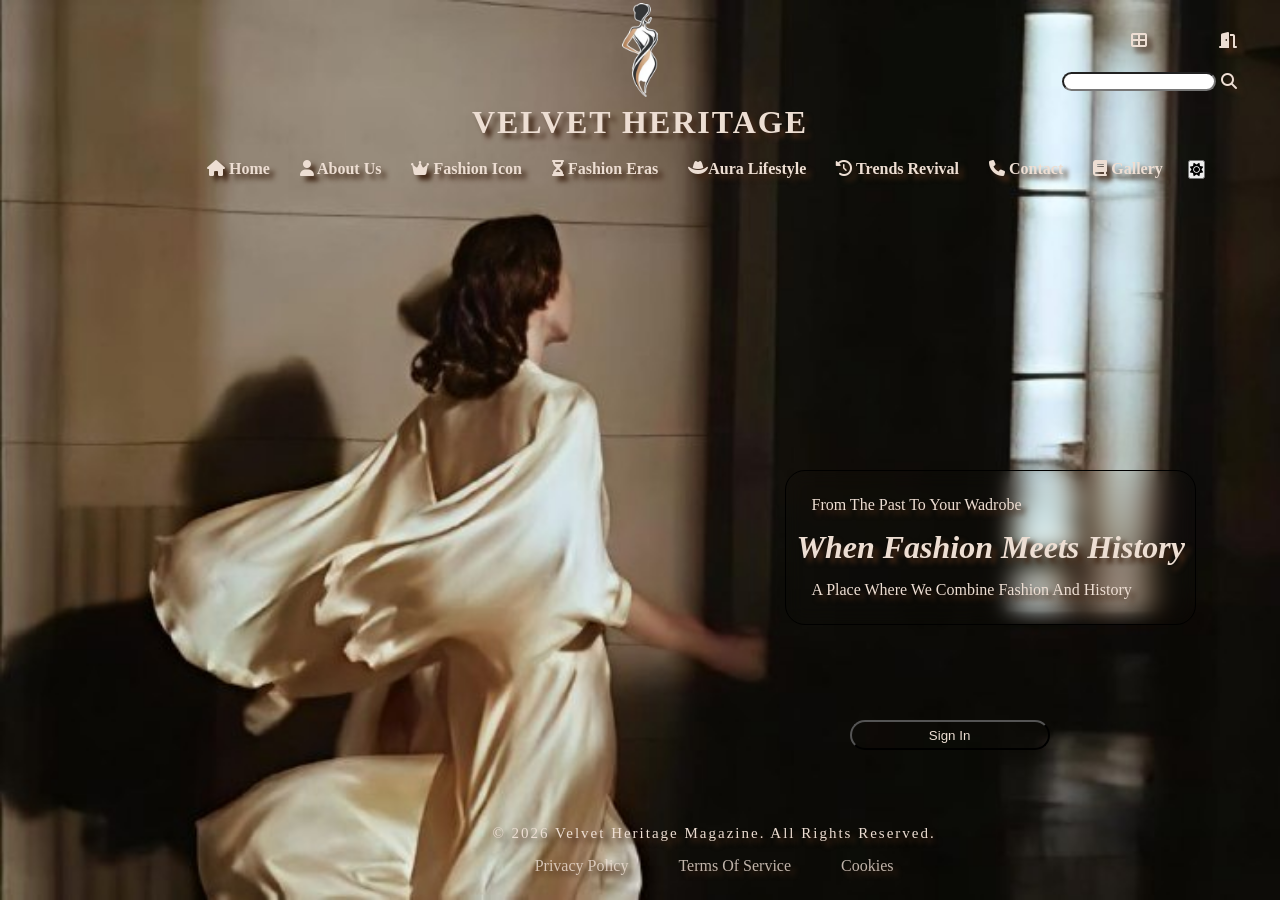
<file: index.html>
<!DOCTYPE html>
<html lang="en">

<head>
    <meta charset="UTF-8">
    <meta name="viewport" content="width=device-width, initial-scale=1.0">
    <title>VELVET HERITAGE</title>
    <link rel="stylesheet" href="index.css">
    <link rel="preconnect" href="https://fonts.googleapis.com">
    <link rel="preconnect" href="https://fonts.googleapis.com">
    <link rel="preconnect" href="https://fonts.gstatic.com" crossorigin>
    <link href="https://fonts.googleapis.com/css2?family=Playfair+Display:ital,wght@1,400..900&display=swap"
        rel="stylesheet">
    <link rel="stylesheet" href="https://cdnjs.cloudflare.com/ajax/libs/font-awesome/6.5.0/css/all.min.css">
</head>

<body class="dark">
    <header><img src="fashs1.09 AM.괕翼" width="100px" >
        <h1>VELVET HERITAGE</h1>
    </header>
        <nav >
            <ul class="ul" id="ul">
                <li><a href="index.html"><i class="fa-solid fa-house"></i> home</a></li>
                <li><a href="about-us.html"><i class="fa-solid fa-user"></i> about us</a></li>
                <li><a href="fashion-icon.html"><i class="fa-solid fa-crown"></i> fashion icon</a></li>
                <li><a href="fashoin-era.html"><i class="fa-solid fa-hourglass-half"></i> fashion eras</a></li>
                <li><a href="auralifestyle.html"><i class="fa-solid fa-hat-cowboy"></i>Aura Lifestyle</a></li>
                <li><a href="trend-revival.html"><i class="fa-solid fa-clock-rotate-left"></i> trends revival</a></li>
                <li><a href="contact-us.html"><i class="fa-solid fa-phone"></i> contact</a></li>
                <li><a href="magazines.html"><i class="fa-solid fa-book"></i> gallery</a></li>
                <li> <button id="theme-switch" ><i class="fa-solid fa-sun"></i></button></li>
            </ul>
        </nav>


        <div onclick="layout()" id="layout"><i class="fa-solid fa-table-cells-large"></i></div>
        <div onclick="layout1()" id="layout1" class="mod"><i class="fa-solid fa-table-cells-large"></i></div>
   

    <div class="logout" onclick="logout()" title="log out">
        <a href="#"><i class="fa-solid fa-door-open"></i></a>
    </div>
    <div id="mess" class="hidden">you are now logged out </div>
     <div id="s"><i class="fa-solid fa-search" id="icon"></i></div>
     <div id="sr"><input type="text" class="in" id="searchInput"></div>
     <div id="bigr"><div id="results"></div></div>

    <main>
        <p>from the past to your wadrobe</p>
        <h1 id="h1">when fashion meets history</h1>
        <p>a place where we combine fashion and history</p>
    </main>
    <button type="submit" id="bt"><a href="sign-in.html">sign in</a></button>
    <footer>
    <div class="cpy">
       <p>&copy;  2026 Velvet Heritage Magazine. All Rights Reserved.</p> 
    </div>
    <div class="cookies">
        <ul class="foot">
            <li><a href="#"> Privacy Policy</a></li>
            <li><a href="#">Terms of Service</a></li>
            <li><a href="#">Cookies</a></li>
        </ul>
    </div>
</footer>
            <script src="home.js"></script> 
     <script src="theme.js"></script>
    
</body>
</html>
</file>
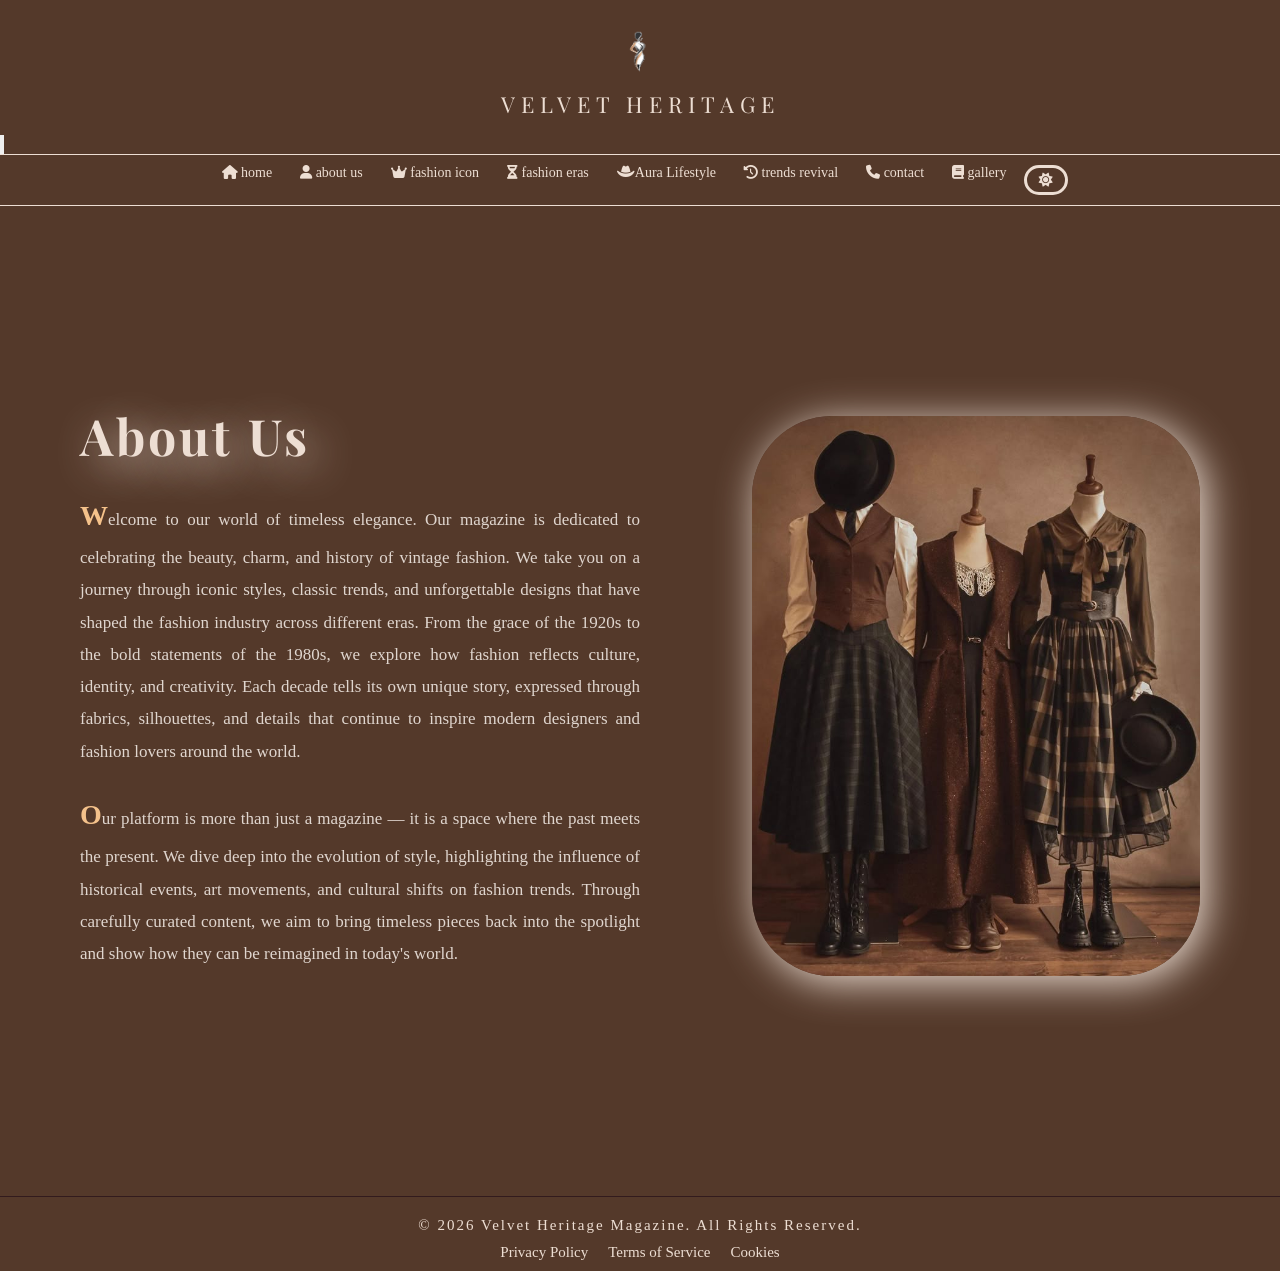
<file: about us.html>
<!DOCTYPE html>
<html lang="en">
<head>
  <meta charset="UTF-8">
  <meta name="viewport" content="width=device-width, initial-scale=1.0">
  <title>About Us | Velvet Heritage</title>

  <link rel="preconnect" href="https://fonts.googleapis.com">
  <link rel="preconnect" href="https://fonts.gstatic.com" crossorigin>
  <link href="https://fonts.googleapis.com/css2?family=Playfair+Display:ital,wght@0,400;0,700;1,400;1,700&display=swap" rel="stylesheet">
  <link rel="stylesheet" href="https://cdnjs.cloudflare.com/ajax/libs/font-awesome/6.5.0/css/all.min.css">

  <!-- External stylesheet -->
  <link rel="stylesheet" href="about-us.css">
</head>

<body>

<div class="logo-box">

  <header>
    <img class="logo" src="images/vin 2.png" alt="Velvet Heritage Logo">
    <h1>Velvet Heritage</h1>
  </header>

  <button id="theme-toggle" class="theme-btn hidden-theme" aria-label="Toggle Theme">
    <svg viewBox="0 0 24 24" fill="none" xmlns="http://www.w3.org/2000/svg">
      <path d="M12 15C13.6569 15 15 13.6569 15 12C15 10.3431 13.6569 9 12 9C10.3431 9 9 10.3431 9 12C9 13.6569 10.3431 15 12 15Z" stroke="currentColor" stroke-width="2" stroke-linecap="round" stroke-linejoin="round"/>
      <path d="M19.4 15a1.65 1.65 0 0 0 .33 1.82l.06.06a2 2 0 0 1 0 2.83 2 2 0 0 1-2.83 0l-.06-.06a1.65 1.65 0 0 0-1.82-.33 1.65 1.65 0 0 0-1 1.51V21a2 2 0 0 1-2 2 2 2 0 0 1-2-2v-.09A1.65 1.65 0 0 0 9 19.4a1.65 1.65 0 0 0-1.82.33l-.06.06a2 2 0 0 1-2.83 0 2 2 0 0 1 0-2.83l.06-.06a1.65 1.65 0 0 0 .33-1.82 1.65 1.65 0 0 0-1.51-1H3a2 2 0 0 1-2-2 2 2 0 0 1 2-2h.09A1.65 1.65 0 0 0 4.6 9a1.65 1.65 0 0 0-.33-1.82l-.06-.06a2 2 0 0 1 0-2.83 2 2 0 0 1 2.83 0l.06.06a1.65 1.65 0 0 0 1.82.33H9a1.65 1.65 0 0 0 1-1.51V3a2 2 0 0 1 2-2 2 2 0 0 1 2 2v.09a1.65 1.65 0 0 0 1 1.51 1.65 1.65 0 0 0 1.82-.33l.06-.06a2 2 0 0 1 2.83 0 2 2 0 0 1 0 2.83l-.06.06a1.65 1.65 0 0 0-.33 1.82V9a1.65 1.65 0 0 0 1.51 1H21a2 2 0 0 1 2 2 2 2 0 0 1-2 2h-.09a1.65 1.65 0 0 0-1.51 1Z" stroke="currentColor" stroke-width="2" stroke-linecap="round" stroke-linejoin="round"/>
    </svg>
  </button>

  <nav>
    <ul class="headerul">
      <li><a href="index.html"><i class="fa-solid fa-house"></i> home</a></li>
                <li><a href="about us.html"><i class="fa-solid fa-user"></i> about us</a></li>
                <li><a href="fashion-icon.html"><i class="fa-solid fa-crown"></i> fashion icon</a></li>
                <li><a href="fashoin_eras.html"><i class="fa-solid fa-hourglass-half"></i> fashion eras</a></li>
                <li><a href="auralifestyle.html"><i class="fa-solid fa-hat-cowboy"></i>Aura Lifestyle</a></li>
                <li><a href="trend-revival.html"><i class="fa-solid fa-clock-rotate-left"></i> trends revival</a></li>
                <li><a href="contact-us.html"><i class="fa-solid fa-phone"></i> contact</a></li>
                <li><a href="magazines.html"><i class="fa-solid fa-book"></i> gallery</a></li>
                <li> <button id="theme-switch" ><i class="fa-solid fa-sun"></i></button></li>
    </ul>
  </nav>

</div>

<section class="about">
  <div class="text">
    <h1>About Us</h1>

    <p class="para">
      Welcome to our world of timeless elegance. Our magazine is dedicated to celebrating the beauty, charm, and history of vintage fashion. We take you on a journey through iconic styles, classic trends, and unforgettable designs that have shaped the fashion industry across different eras. From the grace of the 1920s to the bold statements of the 1980s, we explore how fashion reflects culture, identity, and creativity. Each decade tells its own unique story, expressed through fabrics, silhouettes, and details that continue to inspire modern designers and fashion lovers around the world.
    </p>

    <p class="para">
      Our platform is more than just a magazine — it is a space where the past meets the present. We dive deep into the evolution of style, highlighting the influence of historical events, art movements, and cultural shifts on fashion trends. Through carefully curated content, we aim to bring timeless pieces back into the spotlight and show how they can be reimagined in today's world.
    </p>
  </div>

  <div class="image">
    <img src="images/vintage.jpg" alt="Vintage Fashion Display">
  </div>
</section>

<footer class="cpy">
  © 2026 Velvet Heritage Magazine. All Rights Reserved.
</footer>

<footer class="cookies">
  <ul class="foot">
    <li><a href="#">Privacy Policy</a></li>
    <li><a href="#">Terms of Service</a></li>
    <li><a href="#">Cookies</a></li>
  </ul>
</footer>


<script src="theme.js"></script>

</body>
</html>
</file>
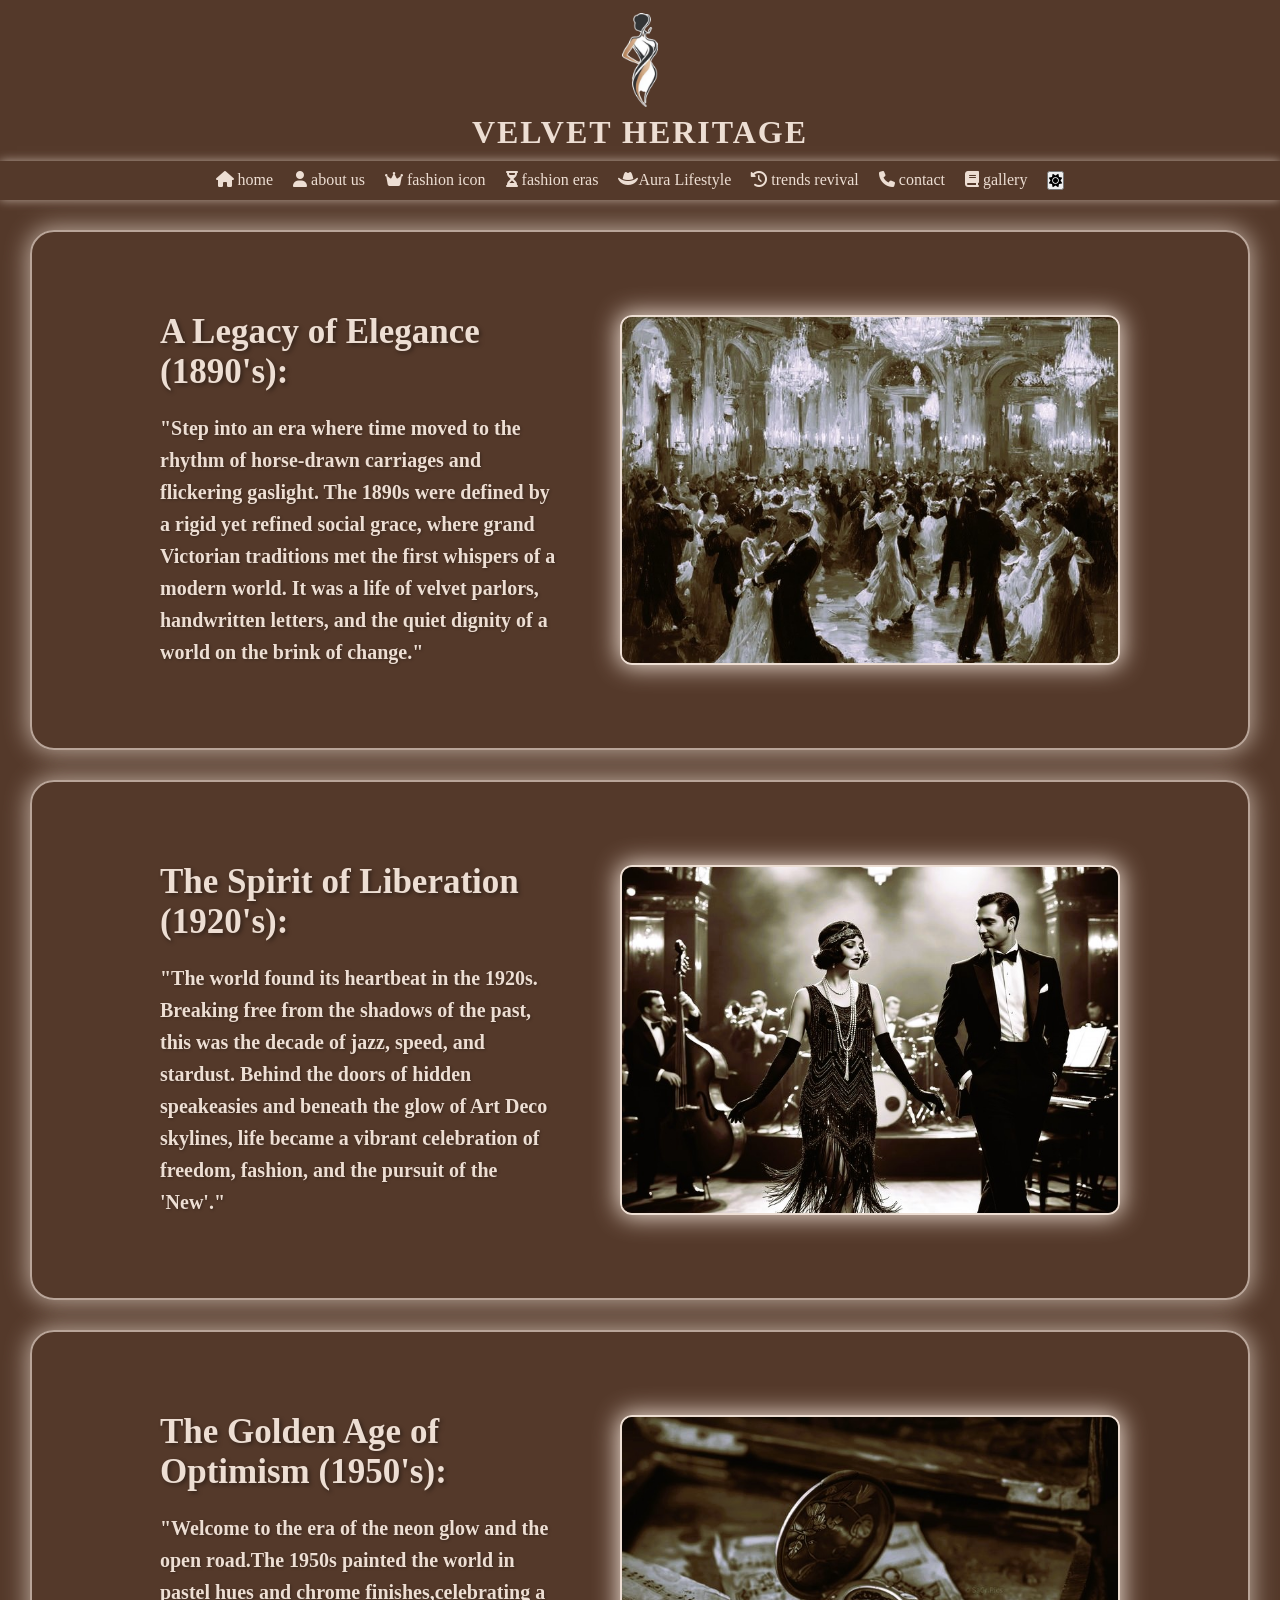
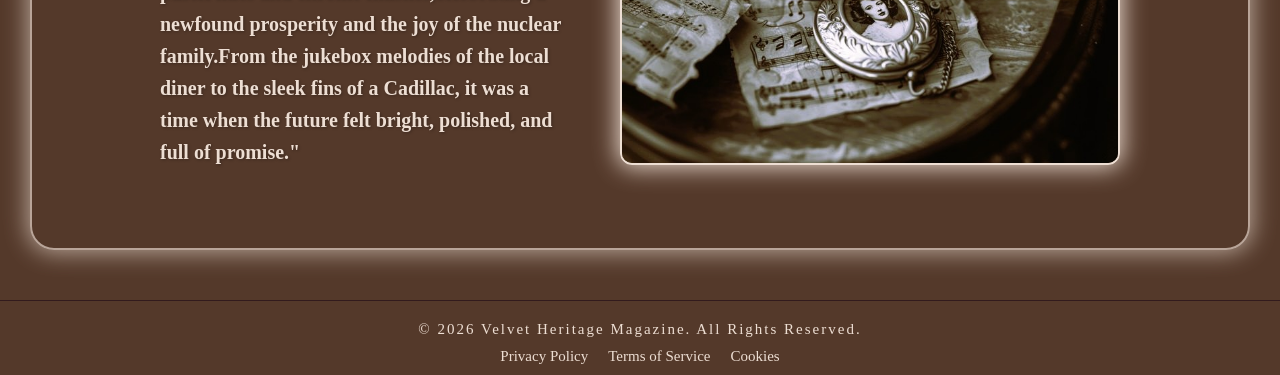
<file: aura-lifestyle.html>
<!DOCTYPE html>
<html lang="en">
    <head>
        <meta charset="utf-8">
        <meta name="viewport" content="width=device-width, initial-scale=1.0">
        <title> Velvet Heritage </title>
        <link rel="stylesheet" href="style1.css">
        <link rel="preconnect" href="https://fonts.googleapis.com">
<link rel="preconnect" href="https://fonts.gstatic.com" crossorigin>
<link href="https://fonts.googleapis.com/css2?family=Playfair+Display:ital,wght@1,400..900&display=swap" rel="stylesheet">
<link rel="stylesheet" href="https://cdnjs.cloudflare.com/ajax/libs/font-awesome/6.5.0/css/all.min.css">
    </head>
    <body>
        <header>
            <img src="fashion-icon.webp" width="100px" alt="">
            <h1>velvet heritage</h1></header> 
   

   <nav class="bar">
    <ul>
        <li><a href="index.html"><i class="fa-solid fa-house"></i> home</a></li>
                <li><a href="about us.html"><i class="fa-solid fa-user"></i> about us</a></li>
                <li><a href="fashion-icon.html"><i class="fa-solid fa-crown"></i> fashion icon</a></li>
                <li><a href="fashoin_era.html"><i class="fa-solid fa-hourglass-half"></i> fashion eras</a></li>
                <li><a href="auralifestyle.html"><i class="fa-solid fa-hat-cowboy"></i>Aura Lifestyle</a></li>
                <li><a href="trend-revival.html"><i class="fa-solid fa-clock-rotate-left"></i> trends revival</a></li>
                <li><a href="contact-us.html"><i class="fa-solid fa-phone"></i> contact</a></li>
                <li><a href="magazines.html"><i class="fa-solid fa-book"></i> gallery</a></li>
                <li> <button id="theme-switch" ><i class="fa-solid fa-sun"></i></button></li>
    </ul>
   </nav>

    <div class="era-section">
        <div class="era-content">
            <h2>A Legacy of Elegance (1890's):</h2>
            <p>"Step into an era where time moved to the rhythm of horse-drawn carriages and flickering gaslight.
             The 1890s were defined by a rigid yet refined social grace, where grand Victorian traditions met the first whispers of a modern world.
              It was a life of velvet parlors, handwritten letters, and the quiet dignity of a world on the brink of change."</p>
        </div>
        <div class="era-card">
            <div class="images">
                <img src="111890's.jpg" alt="1890's">
                <img src="11890's.jpg" alt="1890's">
                <img src="download (14).jpg" alt="1890's">
            </div>
        </div>
    </div>

    <div class="era-section">
        <div class="era-content">
            <h2>The Spirit of Liberation (1920's):</h2>
            <p>"The world found its heartbeat in the 1920s. Breaking free from the shadows of the past, this was the decade of jazz, speed, and stardust. Behind the doors of hidden speakeasies and beneath the glow of Art Deco skylines, life became a vibrant celebration of freedom, fashion, and the pursuit of the 'New'."</p>
        </div>
        <div class="era-card">
            <div class="images">
                <img src="Retro 1920s.jpg" alt="1920's">
                <img src="1920 jazz.jpg" alt="1920's">
                <img src="1920.jpg" alt="1920's">
            </div>
        </div>
    </div>

    <div class="era-section">
        <div class="era-content">
            <h2>The Golden Age of Optimism (1950's):</h2>
            <p>"Welcome to the era of the neon glow and the open road.The 1950s painted the world in pastel hues and chrome finishes,celebrating a newfound prosperity and the joy of the nuclear family.From the jukebox melodies of the local diner to the sleek fins of a Cadillac, it was a time when the future felt bright, polished, and full of promise."</p>
        </div>
        <div class="era-card">
            <div class="images">
                <img src="1950's.jpg" alt="1950's">
                <img src="1950s couple.jpg" alt="1950's">
                <img src="1950.jpg" alt="1950's">
            </div>
        </div>
    </div>
    
   
    <footer >
        <div class="cpy">
            <p> © 2026 Velvet Heritage Magazine. All Rights Reserved.</p>
        </div>
        <div class="cookies"> 
         <nav>
        <ul class="foot">
            <li><a href="#"> Privacy Policy</a></li>
            <li><a href="#">Terms of Service</a></li>
            <li><a href="#">Cookies</a></li>
        </ul>
          </nav>
        </div>
        
    </footer>
     <script src="auralifestyle.js"></script>
        <script src="theme.js"></script>
</body>
</html>
</file>
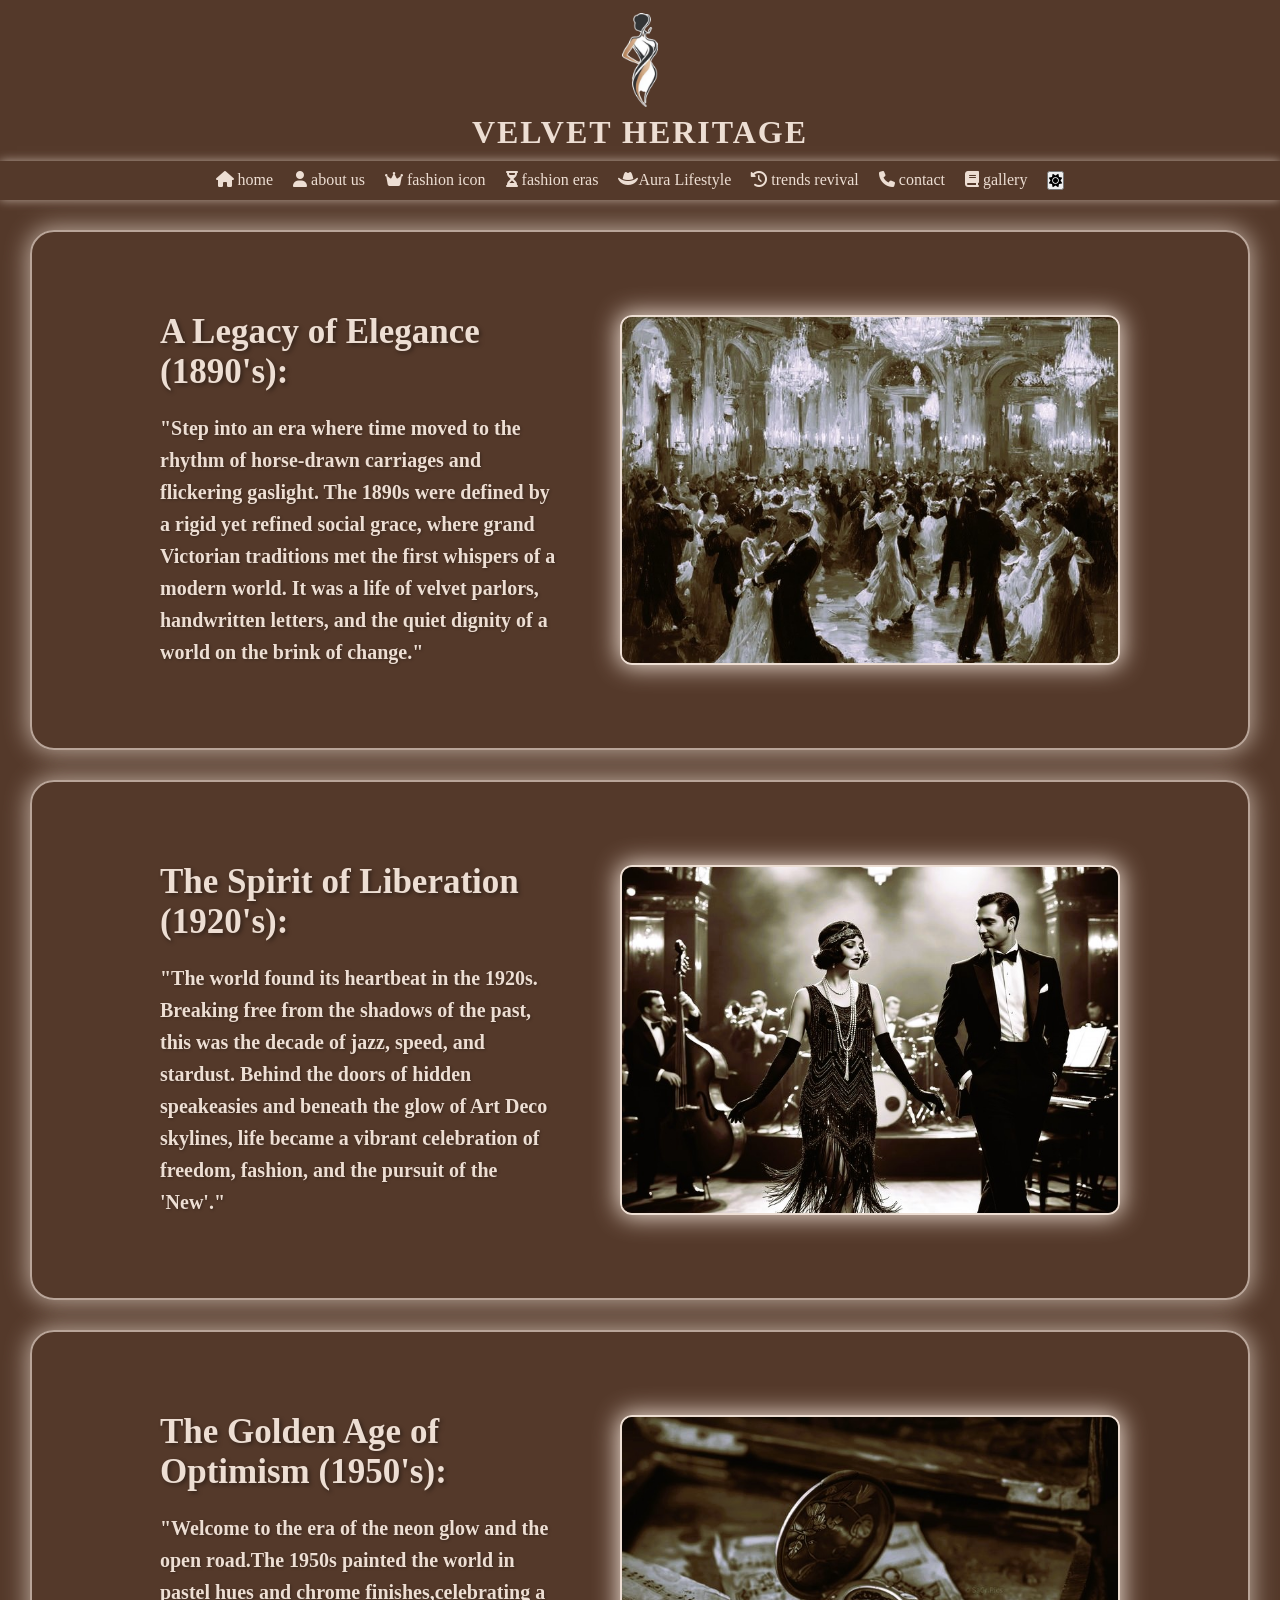
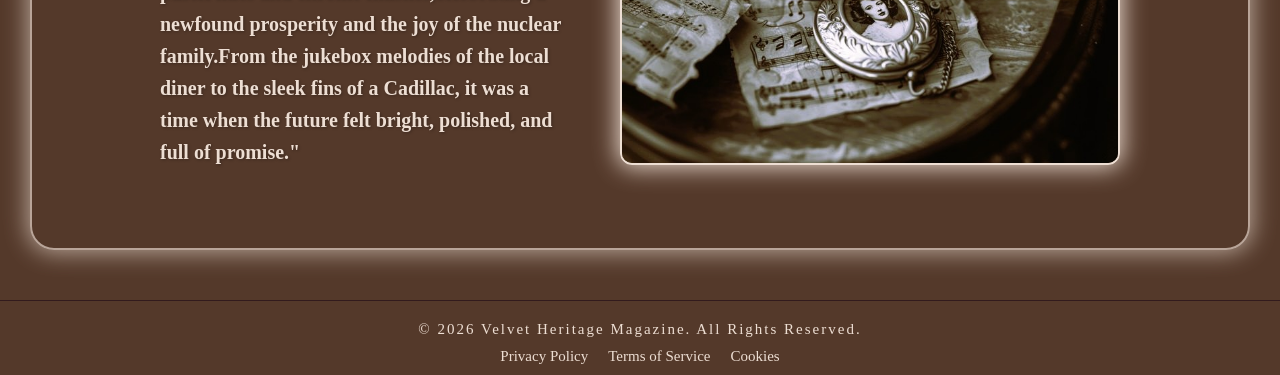
<file: auralifestyle.html>
<!DOCTYPE html>
<html lang="en">
    <head>
        <meta charset="utf-8">
        <meta name="viewport" content="width=device-width, initial-scale=1.0">
        <title> VELVET HERITAGE</title>
        <link rel="stylesheet" href="style1.css">
        <link rel="preconnect" href="https://fonts.googleapis.com">
<link rel="preconnect" href="https://fonts.gstatic.com" crossorigin>
<link href="https://fonts.googleapis.com/css2?family=Playfair+Display:ital,wght@1,400..900&display=swap" rel="stylesheet">
<link rel="stylesheet" href="https://cdnjs.cloudflare.com/ajax/libs/font-awesome/6.5.0/css/all.min.css">
    </head>
    <body>
        <header>
            <img src="fashion-icon.webp" width="100px" alt="">
            <h1>velvet heritage</h1></header> 
    

   <nav class="bar">
    <ul>
        <li><a href="index.html"><i class="fa-solid fa-house"></i> home</a></li>
                <li><a href="about us.html"><i class="fa-solid fa-user"></i> about us</a></li>
                <li><a href="fashion-icon.html"><i class="fa-solid fa-crown"></i> fashion icon</a></li>
                <li><a href="fashoin-era.html"><i class="fa-solid fa-hourglass-half"></i> fashion eras</a></li>
                <li><a href="auralifestyle.html"><i class="fa-solid fa-hat-cowboy"></i>Aura Lifestyle</a></li>
                <li><a href="trend-revival.html"><i class="fa-solid fa-clock-rotate-left"></i> trends revival</a></li>
                <li><a href="contact-us.html"><i class="fa-solid fa-phone"></i> contact</a></li>
                <li><a href="magazines.html"><i class="fa-solid fa-book"></i> gallery</a></li>
                <li> <button id="theme-switch" ><i class="fa-solid fa-sun"></i></button></li>
        
    </ul>
   </nav>

    <div class="era-section">
        <div class="era-content">
            <h2>A Legacy of Elegance (1890's):</h2>
            <p>"Step into an era where time moved to the rhythm of horse-drawn carriages and flickering gaslight.
             The 1890s were defined by a rigid yet refined social grace, where grand Victorian traditions met the first whispers of a modern world.
              It was a life of velvet parlors, handwritten letters, and the quiet dignity of a world on the brink of change."</p>
        </div>
        <div class="era-card">
            <div class="images">
                <img src="111890's.jpg" alt="1890's">
                <img src="11890's.jpg" alt="1890's">
                <img src="download (14).jpg" alt="1890's">
            </div>
        </div>
    </div>

    <div class="era-section">
        <div class="era-content">
            <h2>The Spirit of Liberation (1920's):</h2>
            <p>"The world found its heartbeat in the 1920s. Breaking free from the shadows of the past, this was the decade of jazz, speed, and stardust. Behind the doors of hidden speakeasies and beneath the glow of Art Deco skylines, life became a vibrant celebration of freedom, fashion, and the pursuit of the 'New'."</p>
        </div>
        <div class="era-card">
            <div class="images">
                <img src="Retro 1920s.jpg" alt="1920's">
                <img src="1920 jazz.jpg" alt="1920's">
                <img src="1920.jpg" alt="1920's">
            </div>
        </div>
    </div>

    <div class="era-section">
        <div class="era-content">
            <h2>The Golden Age of Optimism (1950's):</h2>
            <p>"Welcome to the era of the neon glow and the open road.The 1950s painted the world in pastel hues and chrome finishes,celebrating a newfound prosperity and the joy of the nuclear family.From the jukebox melodies of the local diner to the sleek fins of a Cadillac, it was a time when the future felt bright, polished, and full of promise."</p>
        </div>
        <div class="era-card">
            <div class="images">
                <img src="1950's.jpg" alt="1950's">
                <img src="1950s couple.jpg" alt="1950's">
                <img src="1950.jpg" alt="1950's">
            </div>
        </div>
    </div>
    
   
    <footer >
        <div class="cpy">
            <p> © 2026 Velvet Heritage Magazine. All Rights Reserved.</p>
        </div>
        <div class="cookies"> 
         <nav>
        <ul class="foot">
            <li><a href="#"> Privacy Policy</a></li>
            <li><a href="#">Terms of Service</a></li>
            <li><a href="#">Cookies</a></li>
        </ul>
          </nav>
        </div>
        
    </footer>
        
        <script src="auralifestyle.js"></script>
        <script src="theme.js"></script>
</body>
</html>
</file>
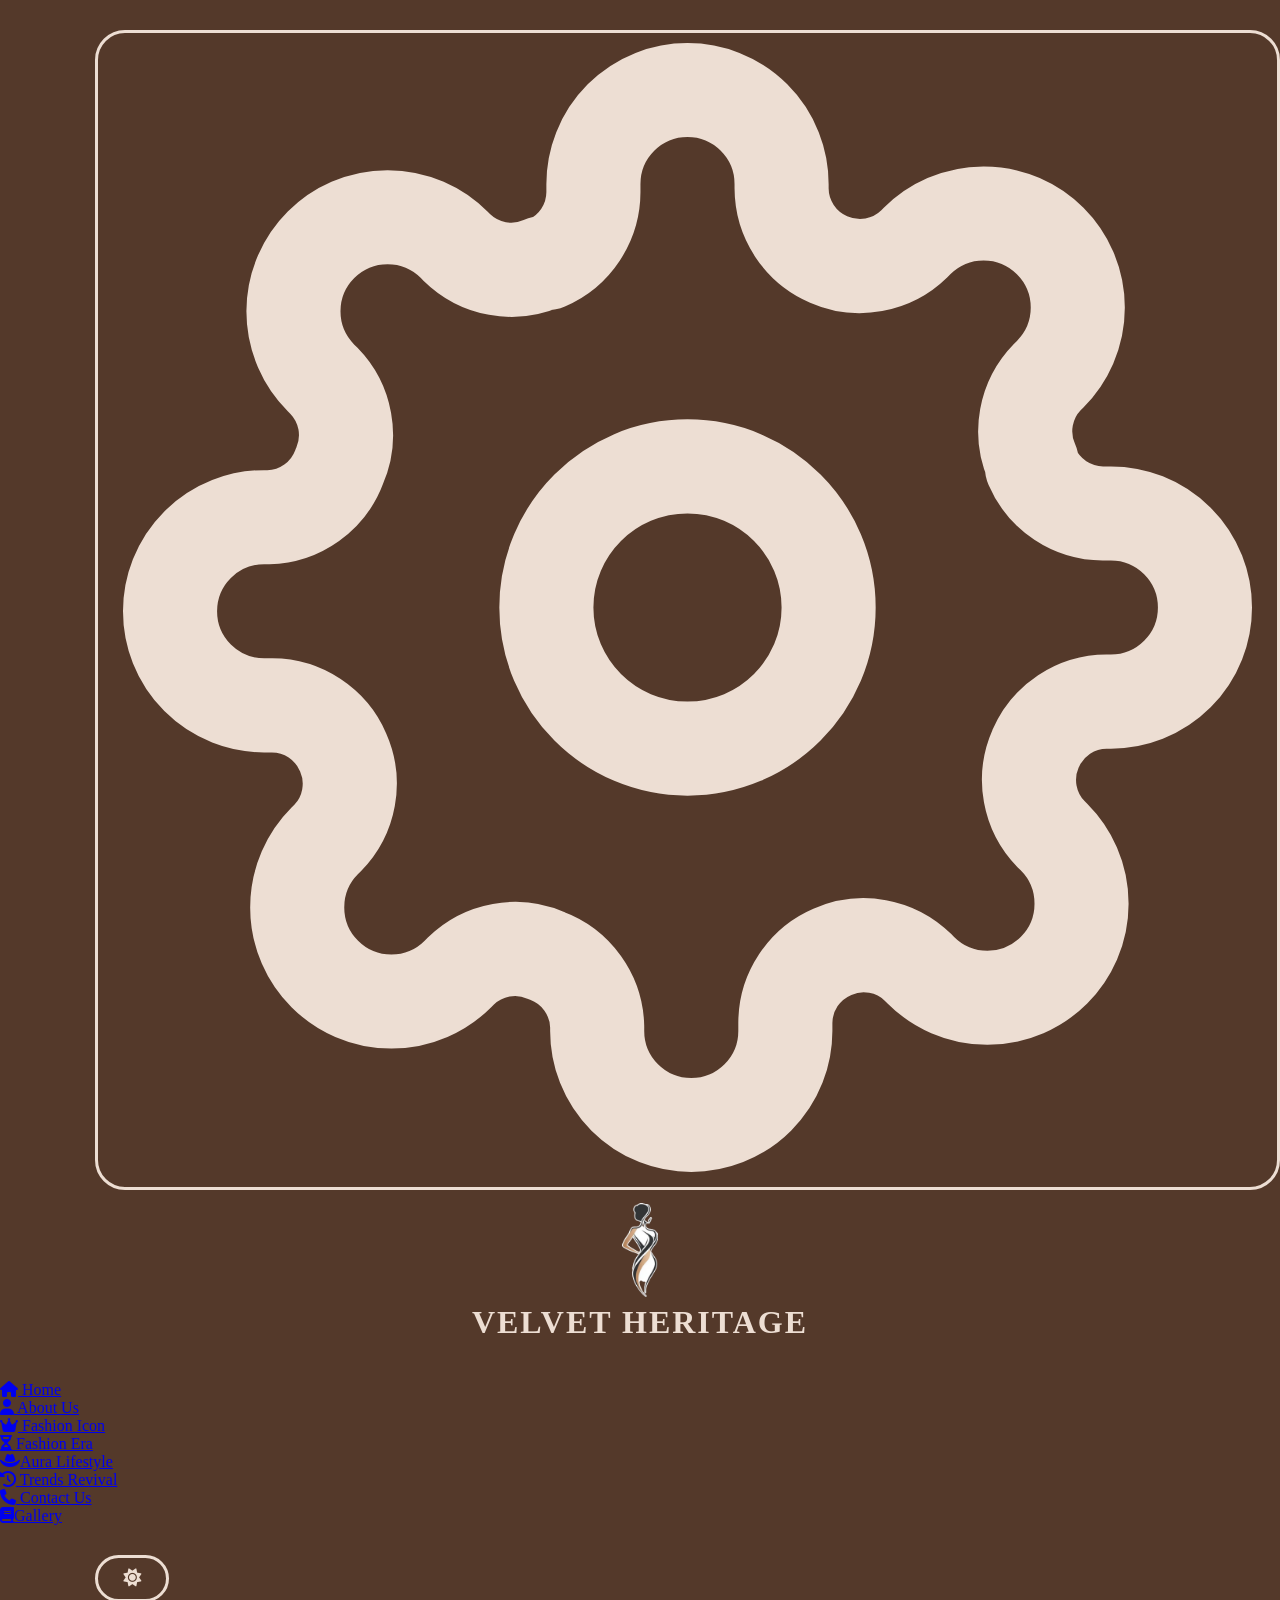
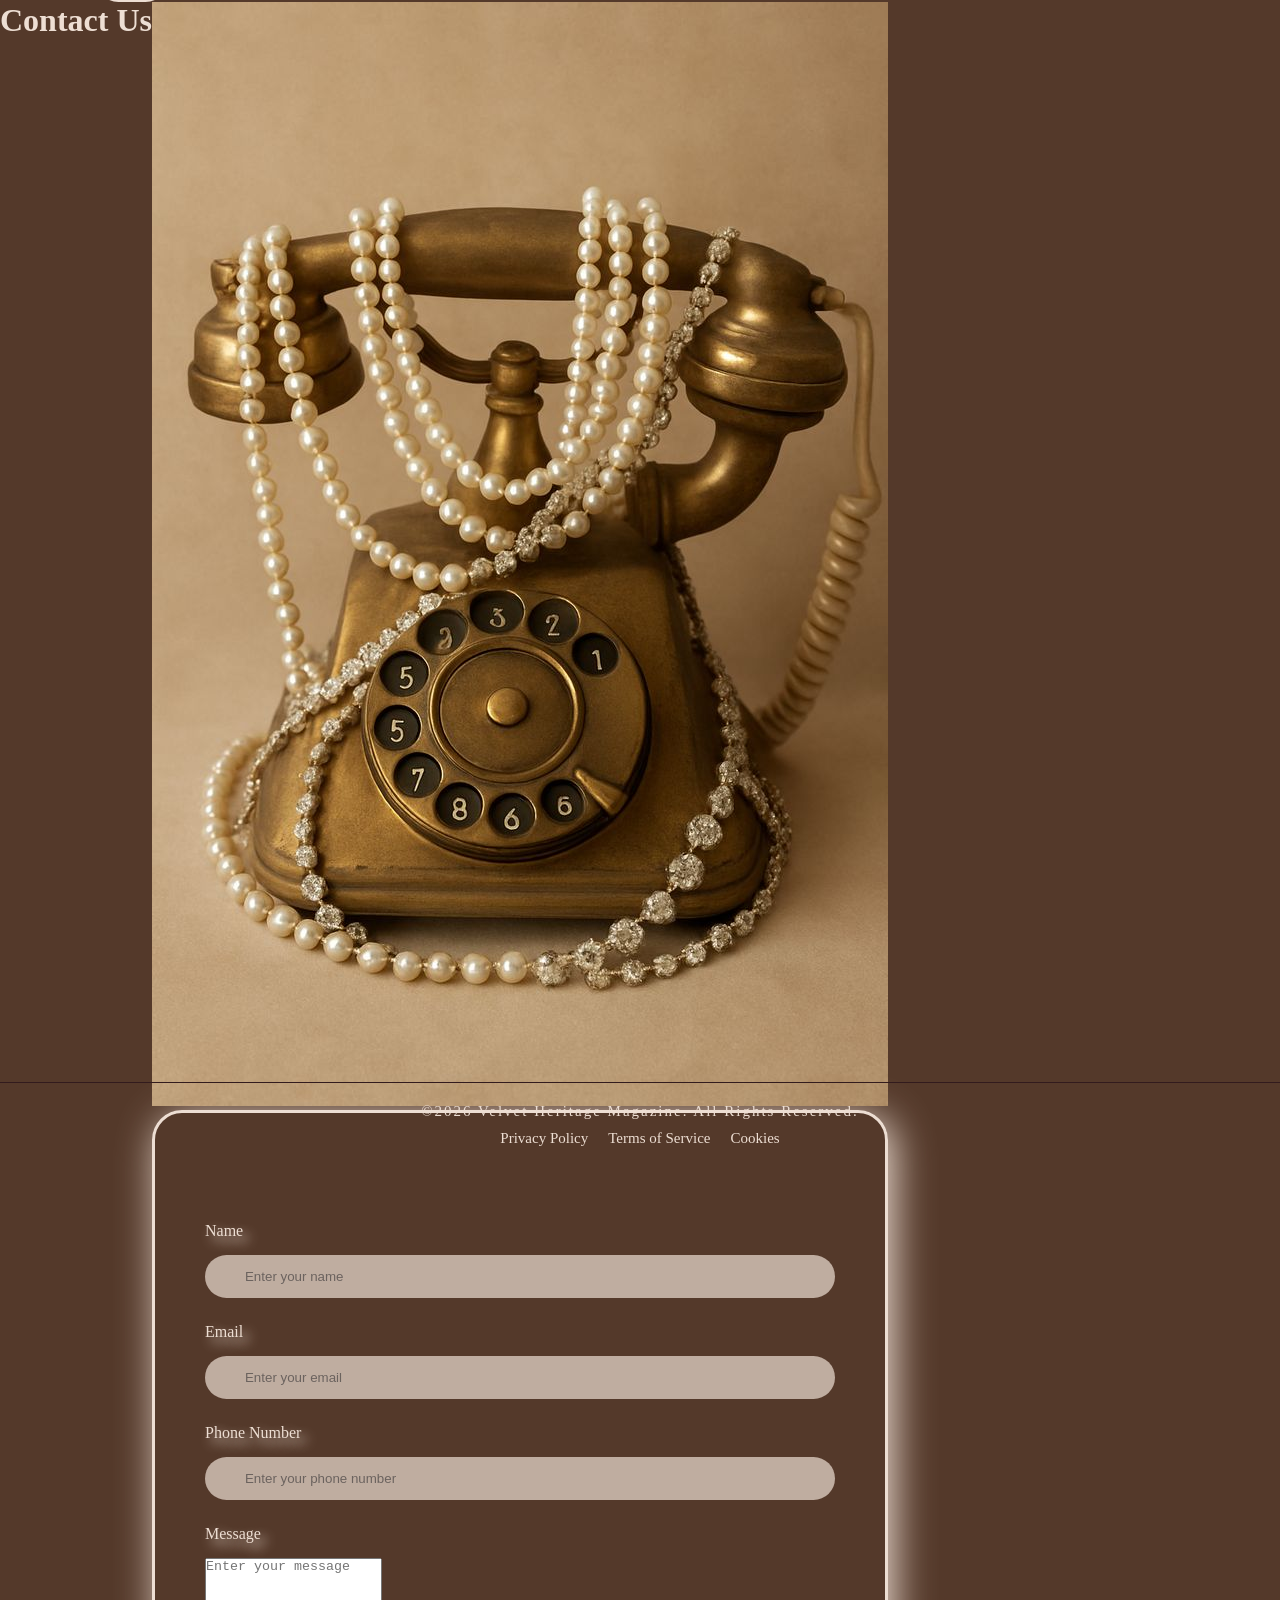
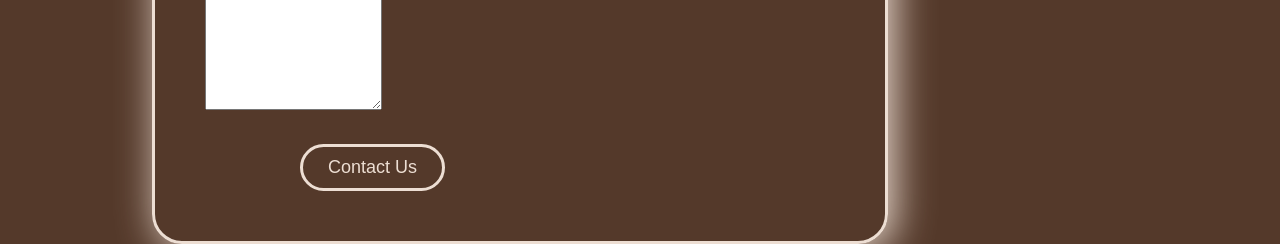
<file: contact-us.html>
<!DOCTYPE html>
<html lang="en">
<head>
    <meta charset="UTF-8">
    <meta name="viewport" content="width=device-width, initial-scale=1.0">
    <title>VELVET HERITAGE</title>
    <link rel="preconnect" href="https://fonts.googleapis.com">
    <link rel="preconnect" href="https://fonts.gstatic.com" crossorigin>
    <link href="https://fonts.googleapis.com/css2?family=Playfair+Display:ital,wght@1,400..900&display=swap" rel="stylesheet">
    <link rel="stylesheet" href="https://cdnjs.cloudflare.com/ajax/libs/font-awesome/6.5.0/css/all.min.css">
    <link rel="stylesheet" href="style.css">
</head>
<body> 
    <button id="theme-toggle" class="theme-btn hidden-theme" aria-label="Toggle Theme">
        <svg viewBox="0 0 24 24" fill="none" xmlns="http://www.w3.org/2000/svg">
           <path d="M12 15C13.6569 15 15 13.6569 15 12C15 10.3431 13.6569 9 12 9C10.3431 9 9 10.3431 9 12C9 13.6569 10.3431 15 12 15Z" stroke="currentColor" stroke-width="2" stroke-linecap="round" stroke-linejoin="round"/>
           <path d="M19.4 15a1.65 1.65 0 0 0 .33 1.82l.06.06a2 2 0 0 1 0 2.83 2 2 0 0 1-2.83 0l-.06-.06a1.65 1.65 0 0 0-1.82-.33 1.65 1.65 0 0 0-1 1.51V21a2 2 0 0 1-2 2 2 2 0 0 1-2-2v-.09A1.65 1.65 0 0 0 9 19.4a1.65 1.65 0 0 0-1.82.33l-.06.06a2 2 0 0 1-2.83 0 2 2 0 0 1 0-2.83l.06-.06a1.65 1.65 0 0 0 .33-1.82 1.65 1.65 0 0 0-1.51-1H3a2 2 0 0 1-2-2 2 2 0 0 1 2-2h.09A1.65 1.65 0 0 0 4.6 9a1.65 1.65 0 0 0-.33-1.82l-.06-.06a2 2 0 0 1 0-2.83 2 2 0 0 1 2.83 0l.06.06a1.65 1.65 0 0 0 1.82.33H9a1.65 1.65 0 0 0 1-1.51V3a2 2 0 0 1 2-2 2 2 0 0 1 2 2v.09a1.65 1.65 0 0 0 1 1.51 1.65 1.65 0 0 0 1.82-.33l.06-.06a2 2 0 0 1 2.83 0 2 2 0 0 1 0 2.83l-.06.06a1.65 1.65 0 0 0-.33 1.82V9a1.65 1.65 0 0 0 1.51 1H21a2 2 0 0 1 2 2 2 2 0 0 1-2 2h-.09a1.65 1.65 0 0 0-1.51 1Z" stroke="currentColor" stroke-width="2" stroke-linecap="round" stroke-linejoin="round"/> 
        </svg>
    </button>

    <div class="logo-box">
        <header>
            <img src="logo.59 AM" width="100px" alt="">
            <h1>VELVET HERITAGE</h1>
        </header> 

        <nav class="head">
            <ul>
                <li><a href="index.html"><i class="fa-solid fa-house"></i> Home</a></li>
                <li><a href="about us.html"><i class="fa-solid fa-user"></i> About Us</a></li>
                <li><a href="fashion-icon.html"><i class="fa-solid fa-crown"></i> Fashion Icon</a></li>
                <li><a href="fashion_era.html"><i class="fa-solid fa-hourglass-half"></i> Fashion Era</a></li>
                <li><a href="auralifestyle.html"><i class="fa-solid fa-hat-cowboy"></i>Aura Lifestyle</a></li>
                <li><a href="trend-revival.html"><i class="fa-solid fa-clock-rotate-left"></i> Trends Revival</a></li>
                <li><a href="contact-us.html"><i class="fa-solid fa-phone"></i> Contact Us</a></li>
                <li><a href="gallery.html"><i class="fa-solid fa-book"></i>Gallery</a></li>
                 <li> <button id="theme-switch" ><i class="fa-solid fa-sun"></i></button></li>
            </ul>
        </nav>

    </div>

    <main>
        <h1 class="contact-title">Contact Us</h1>
        <div class="contact-container">
            <div class="contact-image"> 
                <img src="phone2.jpg" alt="phone">
            </div> 
            <div class="contact-form">
                <form class="form-section">
                  <div id="msg"style="text-align:center; margin-bottom:15px; font-weight:bold; font-size:16px; min-height:24px;"></div>
                    <div>
                        <label for="name">Name</label>
                        <input type="text" id="name" name="Name" placeholder="Enter your name"                
                    </div>
                    <div>
                        <label for="email">Email</label>
                        <input type="email" id="email" name="Email" placeholder="Enter your email">
                    </div>
                    <div>
                        <label for="phone">Phone Number</label>
                        <input type="text" id="phone" name="Phone" placeholder="Enter your phone number">
                    </div>
                    <div>
                        <label for="message">Message</label>
                        <textarea id="message" name="message" rows="10" placeholder="Enter your message"></textarea>
                    </div>
                    <div class="submit-btn-container">
                        <button type="button" onclick="validateContact(event)">Contact Us</button>
                    </div>
                </form>
            </div>
        </div>
    </main>

    <footer class="cpy">
        &copy;2026 Velvet Heritage Magazine. All Rights Reserved.
    </footer> 

    <footer class="cookies">
        <ul class="foot">
            <li><a href="#">Privacy Policy</a></li>
            <li><a href="#">Terms of Service</a></li>
            <li><a href="#">Cookies</a></li>
        </ul>
    </footer> 

    <script src="script.js"></script>
    <script src="theme.js"></script>
</body>
</html>
</file>
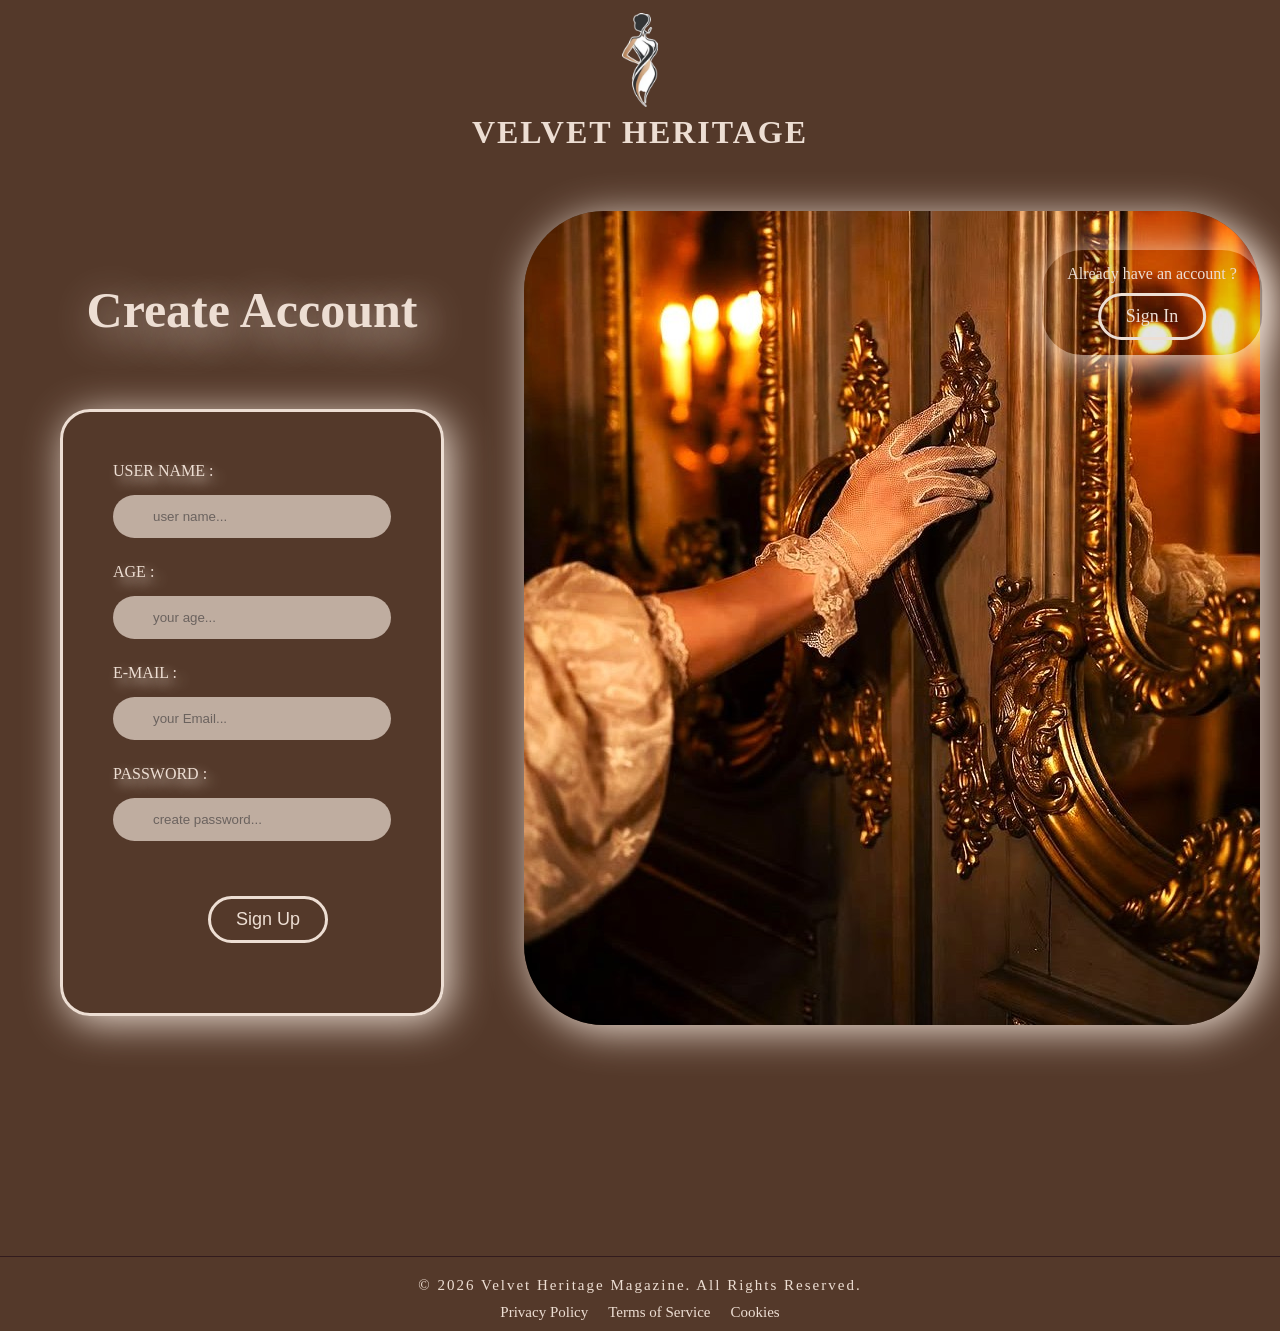
<file: create - Copy.html>
<!DOCTYPE html>
<html lang="en">
    <head>
        <title>Create Account | VELVET HERITAGE </title>
        <meta name="viewport" content="width=device-width, initial-scale=1.0">
        <meta charset="UTF-8">
        <link rel="stylesheet" href="style.css">
        <link rel="preconnect" href="https://fonts.googleapis.com">
        <link rel="preconnect" href="https://fonts.googleapis.com">
        <link rel="preconnect" href="https://fonts.gstatic.com" crossorigin>
        <link href="https://fonts.googleapis.com/css2?family=Playfair+Display:ital,wght@1,400..900&display=swap" rel="stylesheet">
        <link rel="stylesheet" href="http://cdnjs.cloudflare.com/ajax/libs/font-awesome/6.5.0/css/all.min.css">
    </head>
    <body>
    <div class="logo-box">
    <header>
        <button hidden id="themeToggle">
            <i class="fa-solid fa-moon"></i>
        </button>
        <img class="logo" src="LOGO.奡༲렘䭪뤹̀蠀킐༩翹" width="100px" alt="">
        <h1> VELVET HERITAGE</h1>
    </header> 
    </div>
        <main>
            <div class="left">
                    <h1 class="title">Create Account</h1>

            <section class="form-section">
                <form onsubmit="createAccount(event)">
                    <div class="form-container">

                        <div>
                            <label>USER NAME :</label>
                            <input id="userName" type="text" placeholder="user name...">
                        </div>

                        <div>
                            <label>AGE :</label>
                            <input id="age" type="number" placeholder="your age...">
                        </div>

                        <div>
                            <label>E-MAIL :</label>
                            <input id="Email" type="text" placeholder="your Email...">
                        </div>

                        <div>
                            <label>PASSWORD :</label>
                            <input id="password" type="password" placeholder="create password...">
                        </div>

                    </div>

                    <button type="submit">Sign Up</button>
                    <p id="msg"></p>
                    

                </form>
            </section>
            
            </div>

            <div>
                <img class="image" src="image.jpeg" alt="not found">
                <div class="container">
                <div class="overlay">
                    <p>Already have an account ?</p>
                    <a href="sign-in.html">Sign In</a>
                </div>
            </div>
        </div>
            
        </main>

        <footer>
            <div class="cpy">
                &copy; 2026 Velvet Heritage Magazine. All Rights Reserved.
            </div>
            <div class="cookies">
            <nav>
                <ul class="foot">
                <li><a href="#"> Privacy Policy</a></li>
                <li><a href="#">Terms of Service</a></li>
                <li><a href="#">Cookies</a></li>
                </ul>
            </nav>
            </div>
        </footer>
        
    </body>
    <script src="theme.js"></script>
    <script src="create.js"></script>

</html>
</file>
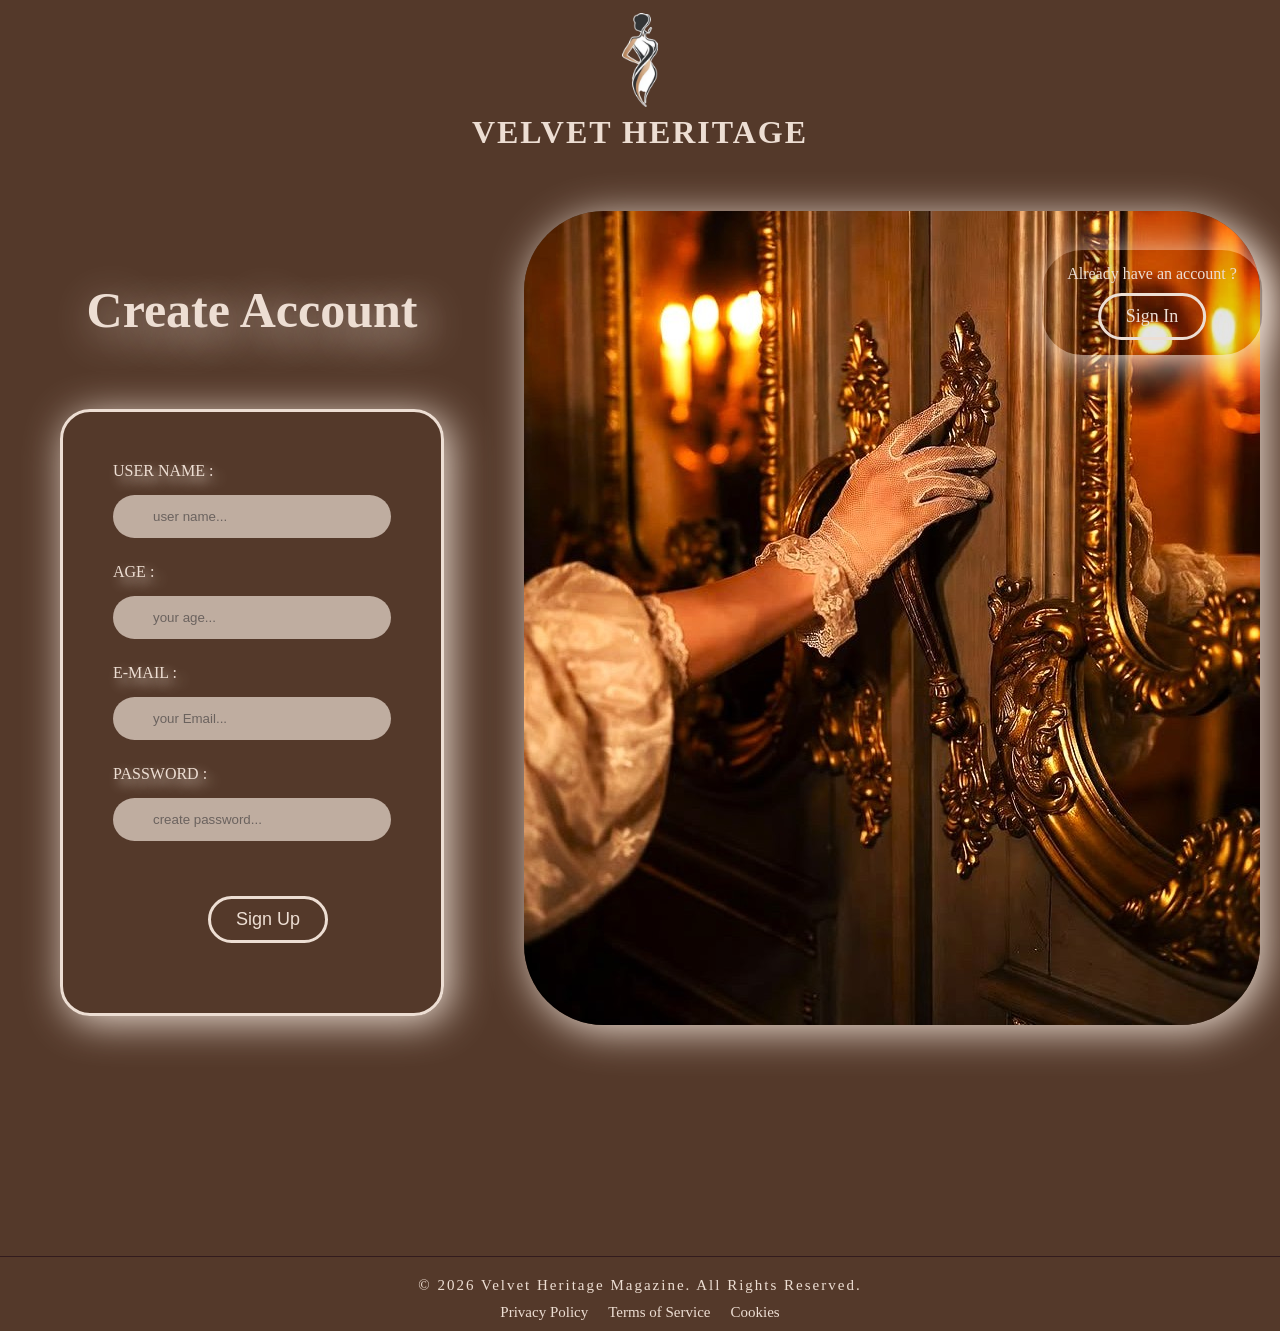
<file: create.html>
<!DOCTYPE html>
<html lang="en">
    <head>
        <title>Create Account | VELVET HERITAGE </title>
        <meta name="viewport" content="width=device-width, initial-scale=1.0">
        <meta charset="UTF-8">
        <link rel="stylesheet" href="style.css">
        <link rel="preconnect" href="https://fonts.googleapis.com">
        <link rel="preconnect" href="https://fonts.googleapis.com">
        <link rel="preconnect" href="https://fonts.gstatic.com" crossorigin>
        <link href="https://fonts.googleapis.com/css2?family=Playfair+Display:ital,wght@1,400..900&display=swap" rel="stylesheet">
        <link rel="stylesheet" href="http://cdnjs.cloudflare.com/ajax/libs/font-awesome/6.5.0/css/all.min.css">
    </head>
    <body>
    <div class="logo-box">
    <header>
       <button hidden id="theme-switch" ><i class="fa-solid fa-sun"></i></button>
        <img class="logo" src="LOGO.奡༲렘䭪뤹̀蠀킐༩翹" width="100px" alt="">
        <h1> VELVET HERITAGE</h1>
    </header> 
    </div>
        <main>
            <div class="left">
                    <h1 class="title">Create Account</h1>

            <section class="form-section">
                <form onsubmit="createAccount(event)">
                    <div class="form-container">

                        <div>
                            <label>USER NAME :</label>
                            <input id="userName" type="text" placeholder="user name...">
                        </div>

                        <div>
                            <label>AGE :</label>
                            <input id="age" type="number" placeholder="your age...">
                        </div>

                        <div>
                            <label>E-MAIL :</label>
                            <input id="Email" type="text" placeholder="your Email...">
                        </div>

                        <div>
                            <label>PASSWORD :</label>
                            <input id="password" type="password" placeholder="create password...">
                        </div>

                    </div>

                    <button type="submit">Sign Up</button>
                    <p id="msg"></p>
                    

                </form>
            </section>
            
            </div>

            <div>
                <img class="image" src="image.jpeg" alt="not found">
                <div class="container">
                <div class="overlay">
                    <p>Already have an account ?</p>
                    <a href="sign-in.html">Sign In</a>
                </div>
            </div>
        </div>
            
        </main>

        <footer>
            <div class="cpy">
                &copy; 2026 Velvet Heritage Magazine. All Rights Reserved.
            </div>
            <div class="cookies">
            <nav>
                <ul class="foot">
                <li><a href="#"> Privacy Policy</a></li>
                <li><a href="#">Terms of Service</a></li>
                <li><a href="#">Cookies</a></li>
                </ul>
            </nav>
            </div>
        </footer>
        
    </body>
    <script src="theme.js"></script>
    <script src="create.js"></script>
    <script src="theme.js"></script>

</html>
</file>
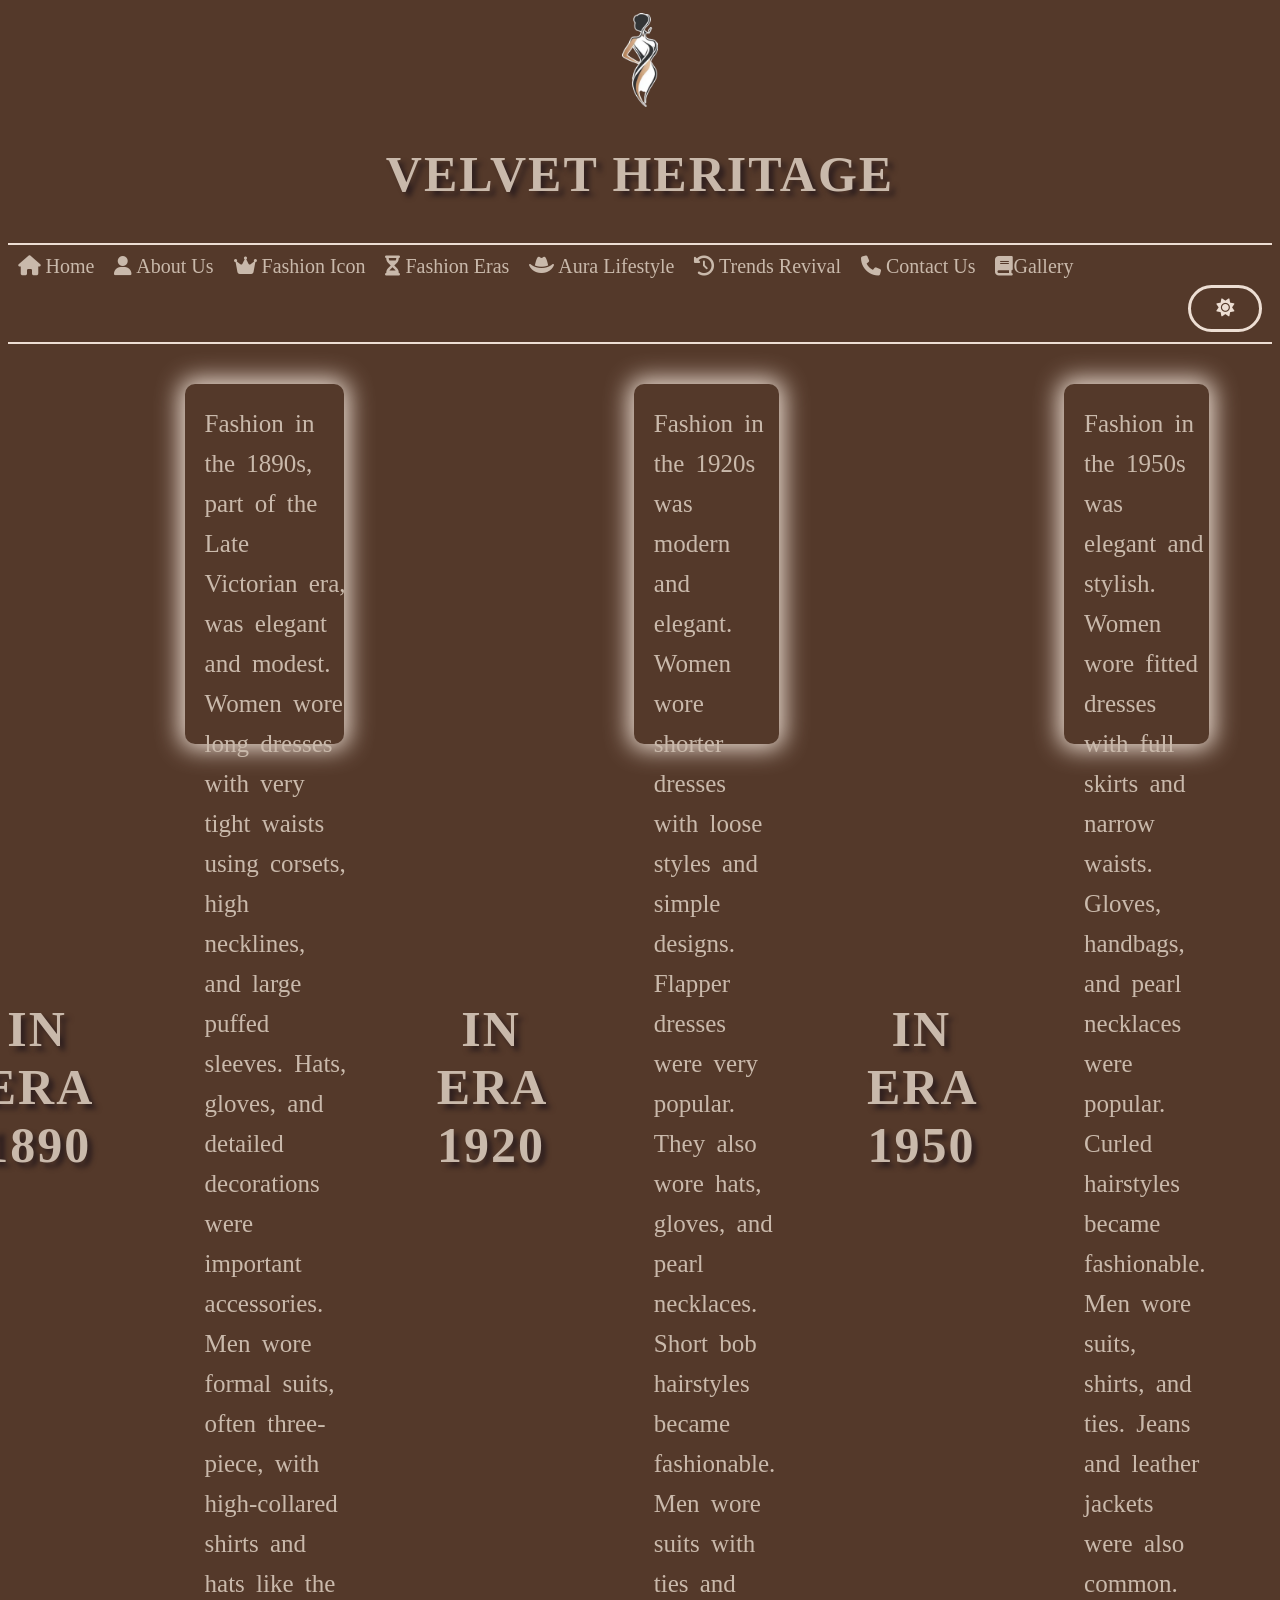
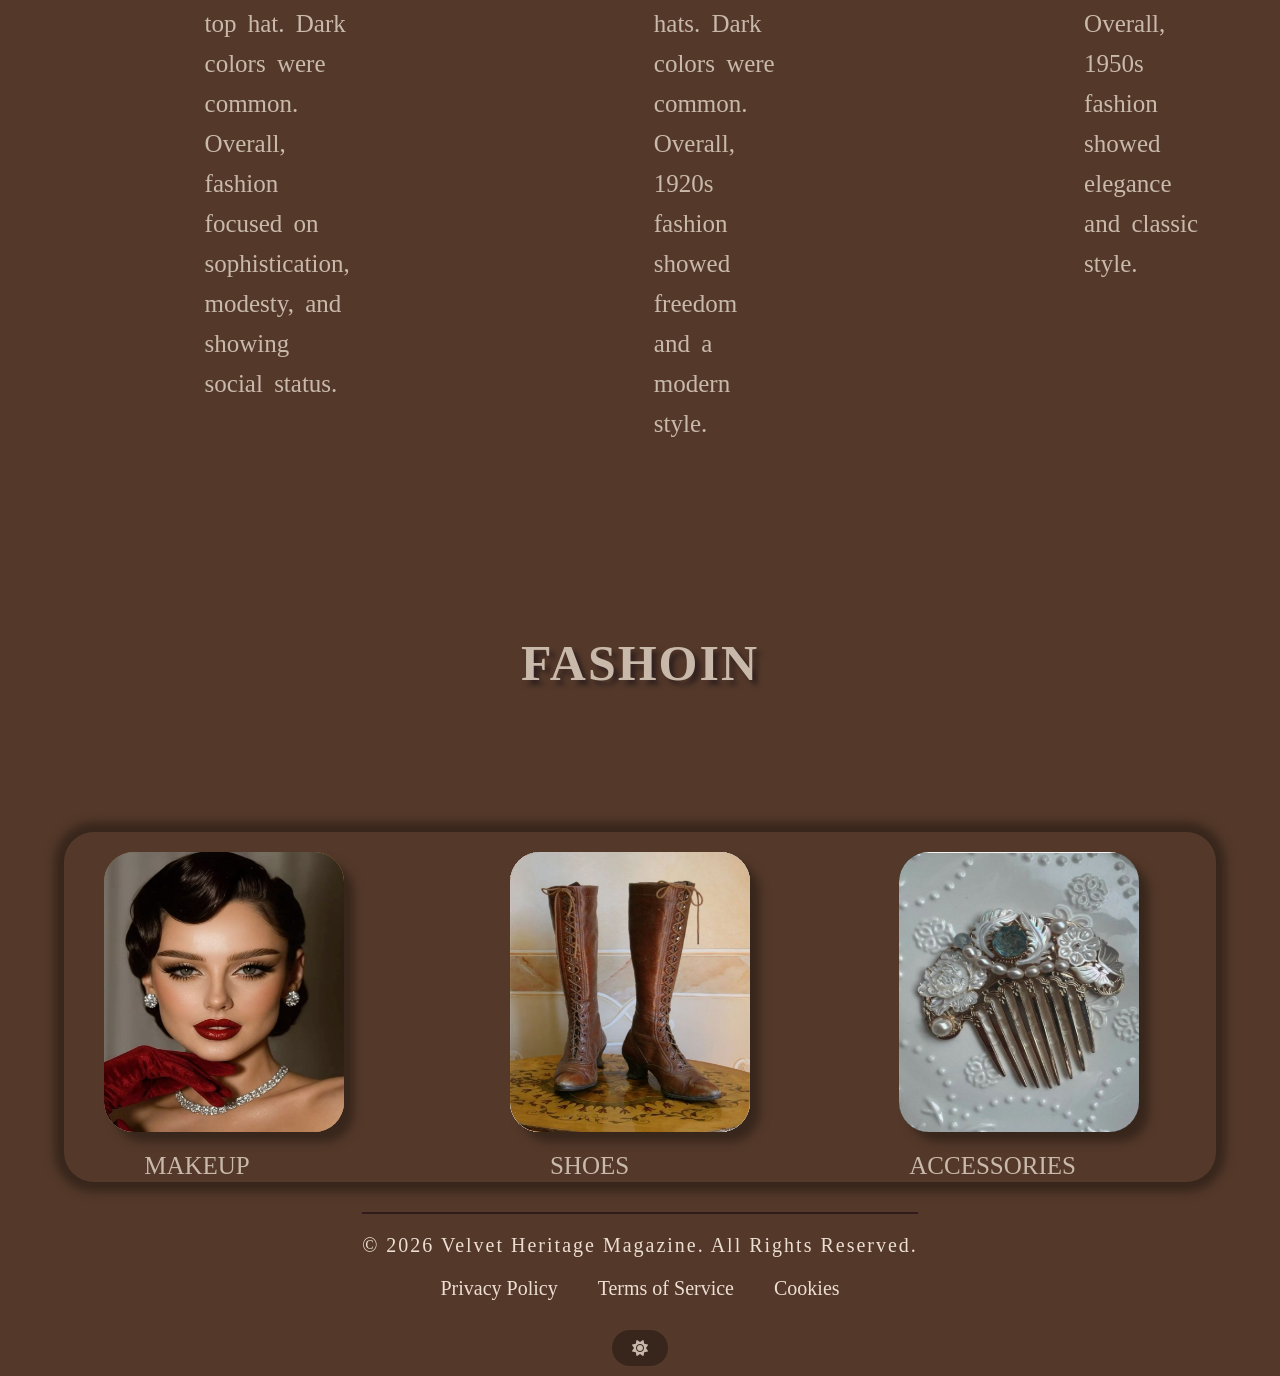
<file: faeras.html>
<!DOCTYPE html>
<html>
<head>
    <meta charset="UTF-8">
    <meta name="viewport" content="width=device-width, initial-scale=1.0">
    <link rel="stylesheet" href="style.css">
    <link rel="preconnect" href="https://fonts.googleapis.com">
    <link rel="preconnect" href="https://fonts.googleapis.com">
    <link rel="preconnect" href="https://fonts.gstatic.com" crossorigin>
    <link href="https://fonts.googleapis.com/css2?family=Playfair+Display:ital,wght@1,400..900&display=swap" rel="stylesheet">
    <link rel="stylesheet" href="http://cdnjs.cloudflare.com/ajax/libs/font-awesome/6.5.0/css/all.min.css">
    <title>VELVET HERITAGE</title>
    <link rel="stylesheet" href="fashoin_eras.css"  />
   <script>src="main.js"</script>
</head>
<body class="scend-theme">


    <div class="nav">
        <nav>

            <header class="logo"><img src="fash1.jpg" width="100" alt=""> <h1>velvet heritage</h1></header>
            <nav class="ul ">
                <ul>
                    <li><a href="index.html"><i class="fa-solid fa-house"></i> Home</a></li>
                    <li><a href="about-us.html"><i class="fa-solid fa-user"></i> About Us</a></li>
                    <li><a href="fashion-icon.html"><i class="fa-solid fa-crown"></i> Fashion Icon</a></li>
                    <li><a href="fashoin-eras.html"><i class="fa-solid fa-hourglass-half"></i> Fashion Eras</a></li>
                    <li><a href="auralifestyl.html"><i class="fa-solid fa-hat-cowboy"></i> Aura Lifestyle</a></li>
                    <li><a href="trend-revival.html"><i class="fa-solid fa-clock-rotate-left"></i> Trends Revival</a></li>
                    <li><a href="contact-us.html"><i class="fa-solid fa-phone"></i> Contact Us</a></li>
                    <li><a href="gallery.html"><i class="fa-solid fa-book"></i>Gallery</a></li>
                     <li> <button id="theme-switch" ><i class="fa-solid fa-sun"></i></button></li>

                </ul>
            </nav>
        </nav>
    </div>

    <div class="fram">
        <main>
            <header>
                <h1>
                    <br>In era 1890</br>
                </h1>
            </header>
            <section>


                <p>
                    Fashion in the 1890s, part of the Late Victorian era, was elegant and modest.
                    Women wore long dresses with very tight waists using corsets, high necklines, and large puffed sleeves. Hats, gloves, and detailed decorations were important accessories.
                    Men wore formal suits, often three-piece, with high-collared shirts and hats like the top hat. Dark colors were common.
                    Overall, fashion focused on sophistication,
                    modesty, and showing social status.
                </p>

            </section>
            <header>
                <h1>
                    <br>In era 1920</br>
                </h1>
            </header>

            <section>
                <p>
                    Fashion in the 1920s was modern and elegant. Women wore shorter dresses with loose styles and simple designs. Flapper dresses were very popular. They also wore hats, gloves, and pearl necklaces. Short bob hairstyles became fashionable.

                    Men wore suits with ties and hats. Dark colors were common.

                    Overall, 1920s fashion showed freedom and a modern style.
                </p>
            </section>

            <header>
                <h1>
                    <br>In era 1950</br>
                </h1>
            </header>

            <section>
                <p>
                    Fashion in the 1950s was elegant and stylish. Women wore fitted dresses with full skirts and narrow waists. Gloves, handbags, and pearl necklaces were popular. Curled hairstyles became fashionable.

                    Men wore suits, shirts, and ties. Jeans and leather jackets were also common.

                    Overall, 1950s fashion showed elegance and classic style.
                </p>
            </section>
        </main>


        <div class="imges">
            <div class="pic">

                <img src="1890-2.jpg" class="im18 " />
                <img src="1890-1.jpg" class="im189 " />
                <img class="img1" src="pic2.jpg" />
                <img src="pic4.jpg" class="img2" />

            </div>
            <div class="pic2">

                <img class="img5" src="couple 1.jpg" />
                <img class="im1920" src="1920.jpg" />
                <img class="img4" src="black img.jpg" />
                <img class="img3" src="white.jpg" />

            </div>
            <div class=" pic3">
                <img class="im1950" src="1950.jpg" />
                <img class="img7" src="flower.jpg" />
                <img class="img8" src="green.jpg" />
                <img class="img6" src="blwh.jpg" />
            </div>
        </div>




    </div>



    <header>
        <h1>
            fashoin
        </h1>
    </header>
    

    <div class="add">
        <div class="makeup">
            <div class="make">
                <img src="m20.jpg" class="ma1" />
                <img src="m21.jpg" class="ma2" />
                <img src="m50.jpg" class="ma4" />
                <img src="m92.jpg" class="ma3" />

            </div>
            <p class="pra">
                MAKEUP
            </p>


            <div class="shoes">

                <img class="sho8" src="sho1890-1.jpg" />
                <img class="sho7" src="sho1920-3.jpg" />
                <img class="sho6" src="sho1920-5.jpg" />

                <img class="sho5" src="sho1920-1.jpg" />
                <img class="sho4" src="sho1920-2.jpg" />
                <img class="sho3" src="sho1950-2.jpg" />
                <img class="sho2" src="sho1950-1.jpg" />
                <img class="sho1" src="sho1890girl.jpg" />


            </div>
            <p class="pra">
                SHOES
            </p>


            <div class="access">
                <img class="a1" src="acc52.jpg" />
                <img class="a2 " src="acc51.jpg" />
                <img class="a3" src="acc21.jpg" />
                <img class="a4" src="acc8.jpg" />
            </div>
            <p class="acc">ACCESSORIES</p>



        </div>

    </div>



    <footer>
        <div class="cpy">
            <p class="foote">
                ©️ 2026 Velvet Heritage Magazine. All Rights Reserved.
            </p>
        </div>

        <div class="cookies">
            <nav>
                <ul class="foot">
                    <li><a href="#"> Privacy Policy</a></li>
                    <li><a href="#">Terms of Service</a></li>
                    <li><a href="#">Cookies</a></li>
                </ul>
            </nav>
        </div>
    </footer>


    <button id="btn"><i class="fa-solid fa-arrow-up"></i> </button>
    <button id="theme-toggle-btn" onclick="toggleTheme()"><i class="fa-solid fa-sun"></i> </button>


    <script src="main.js"></script>
    <script src="theme.js"></script>
    
</body>
</html>
</file>
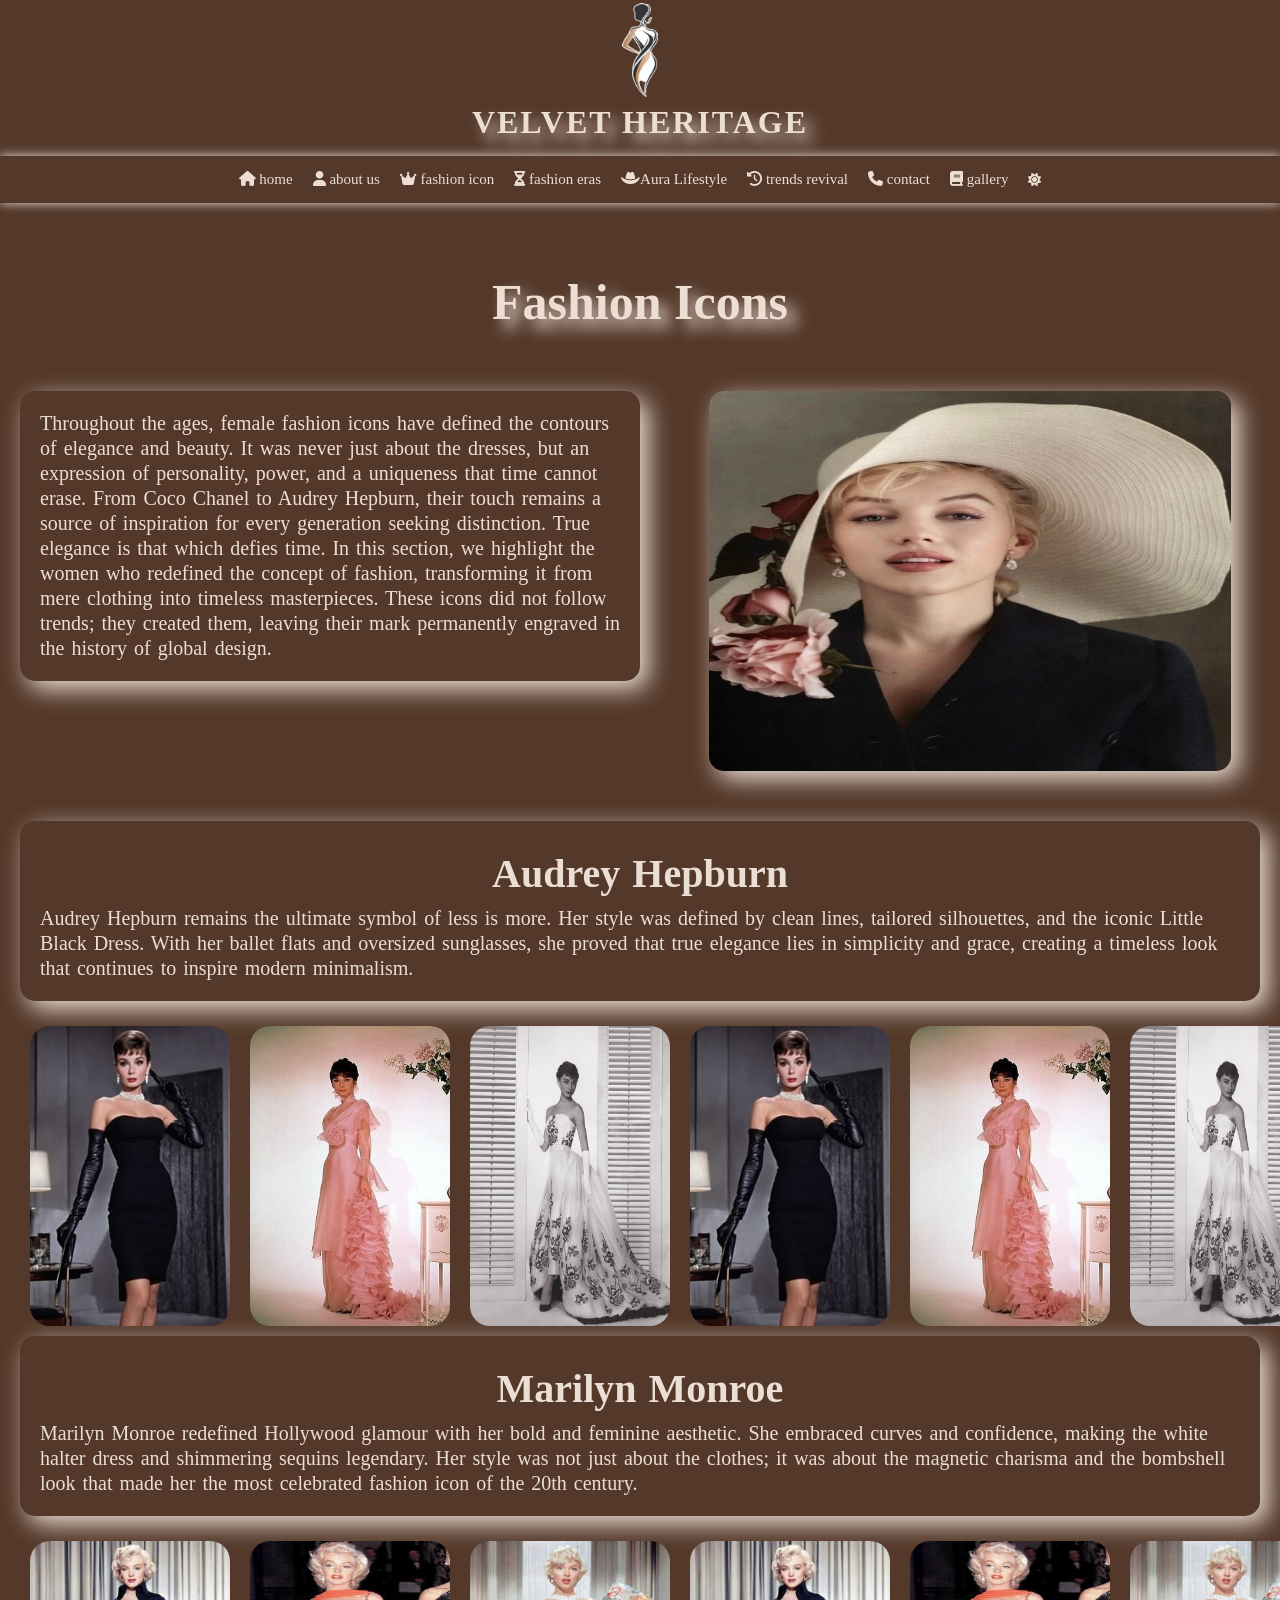
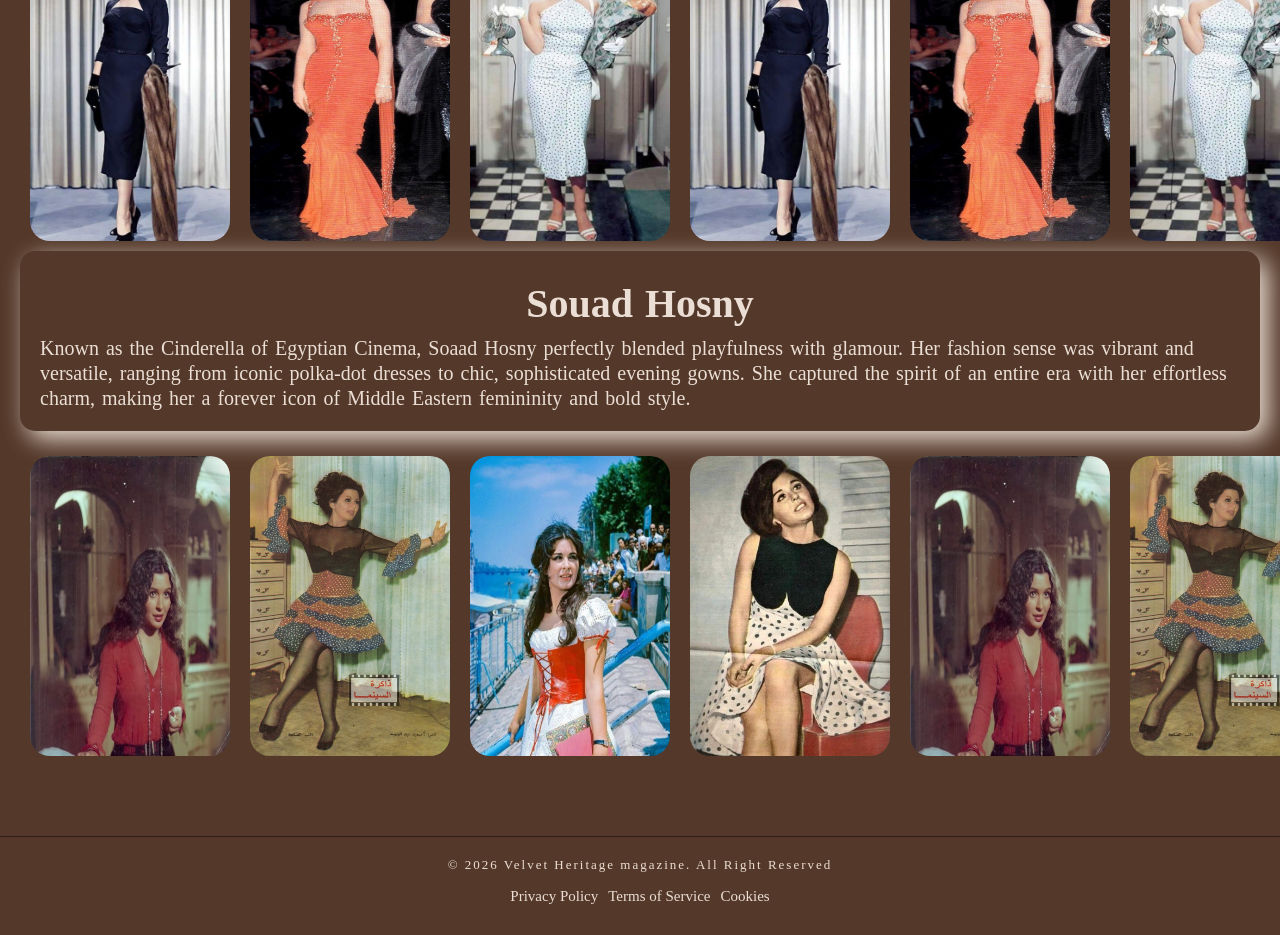
<file: fashion-icon.html>
<!DOCTYPE html>
<html lang="en">
<head>
    <meta charset="UTF-8">
    <meta name="viewport" content="width=device-width, initial-scale=1.0">
    <title>VELVET HERITAGE</title>
  
    <link rel="stylesheet" href="./fashion-icon.css">
    <link rel="preconnect" href="https://fonts.googleapis.com">
    <link rel="preconnect" href="https://fonts.googleapis.com">
<link rel="preconnect" href="https://fonts.gstatic.com" crossorigin>
<link href="https://fonts.googleapis.com/css2?family=Playfair+Display:ital,wght@1,400..900&display=swap" rel="stylesheet">
<link rel="stylesheet" href="https://cdnjs.cloudflare.com/ajax/libs/font-awesome/6.5.0/css/all.min.css">
</head>
<body class="light">
    <header>
        <img src="fashs1.09 AM.괕翼" width="100px" alt="">
        <h1>
            VELVET HERITAGE
        </h1>
    </header>
        <nav>
            <ul class="headerul">
                <li><a href="index.html"><i class="fa-solid fa-house"></i> home</a></li>
                <li><a href="about us.html"><i class="fa-solid fa-user"></i> about us</a></li>
                <li><a href="fashion-icon.html"><i class="fa-solid fa-crown"></i> fashion icon</a></li>
                <li><a href="fashion-era.html"><i class="fa-solid fa-hourglass-half"></i> fashion eras</a></li>
                <li><a href="auralifestyle.html"><i class="fa-solid fa-hat-cowboy"></i>Aura Lifestyle</a></li>
                <li><a href="trend-revival.html"><i class="fa-solid fa-clock-rotate-left"></i> trends revival</a></li>
                <li><a href="contact-us.html"><i class="fa-solid fa-phone"></i> contact</a></li>
                <li><a href="magazines.html"><i class="fa-solid fa-book"></i> gallery</a></li>
            <li> <button id="theme-switch" ><i class="fa-solid fa-sun"></i></button></li>
            </ul>
    
        </nav>
        <h2  >Fashion Icons</h2>
        <div class="intro">
            <div class="text">
                <p>
                    Throughout the ages, female fashion icons have defined the contours of elegance and beauty. It was never just about the dresses, but an expression of personality, power, and a uniqueness that time cannot erase. From Coco Chanel to Audrey Hepburn, their touch remains a source of inspiration for every generation seeking distinction.
                    True elegance is that which defies time. In this section, we highlight the women who redefined the concept of fashion, transforming it from mere clothing into timeless masterpieces. These icons did not follow trends; they created them, leaving their mark permanently engraved in the history of global design.
                </p></div>
            <div class="img">
                <img src="2-7.png" alt="an image for Marilyn">
            </div>
        </div>
    
    
    

    <div class="carousel">
        <div class="container">
        </div>
</div>
<footer >
    <div class="cpy">
        <p>&copy; 2026 Velvet Heritage magazine. All Right Reserved </p>
    </div>
    <div class="cookies">
        <ul class="foot">
            <li><a href ="#">Privacy Policy</a></li>
            <li><a href ="#">Terms of Service</a></li>
            <li><a href ="#">Cookies</a></li>
        </ul>
    </div>
</footer>
    <script src="data.js"></script>
    <script src="function.js"></script>
    <script src="theme.js"></script>
   
    <script >
        for(let i = 0; i< slide.length ;i++){
    let carouselEle = document.querySelector(".carousel");
    console.log(slide[i]);

    console.log( showimage(slide[i].images));


    carouselEle.innerHTML += `
    <div class="container">
<section>
    <div class="text">
    <h3>${slide[i].name}</h3>
        <p>${slide[i].text}</p>
        </div>
</section>
    <div class="slide">
    <div class="slider">
    ${showimage(slide[i].images)}
    </div>
    <div aria-hidden="" class="slider">
    ${showimage(slide[i].images)}

    </div>
    </div>
    </div>`;
};
    </script>
</body>

</html>
</file>
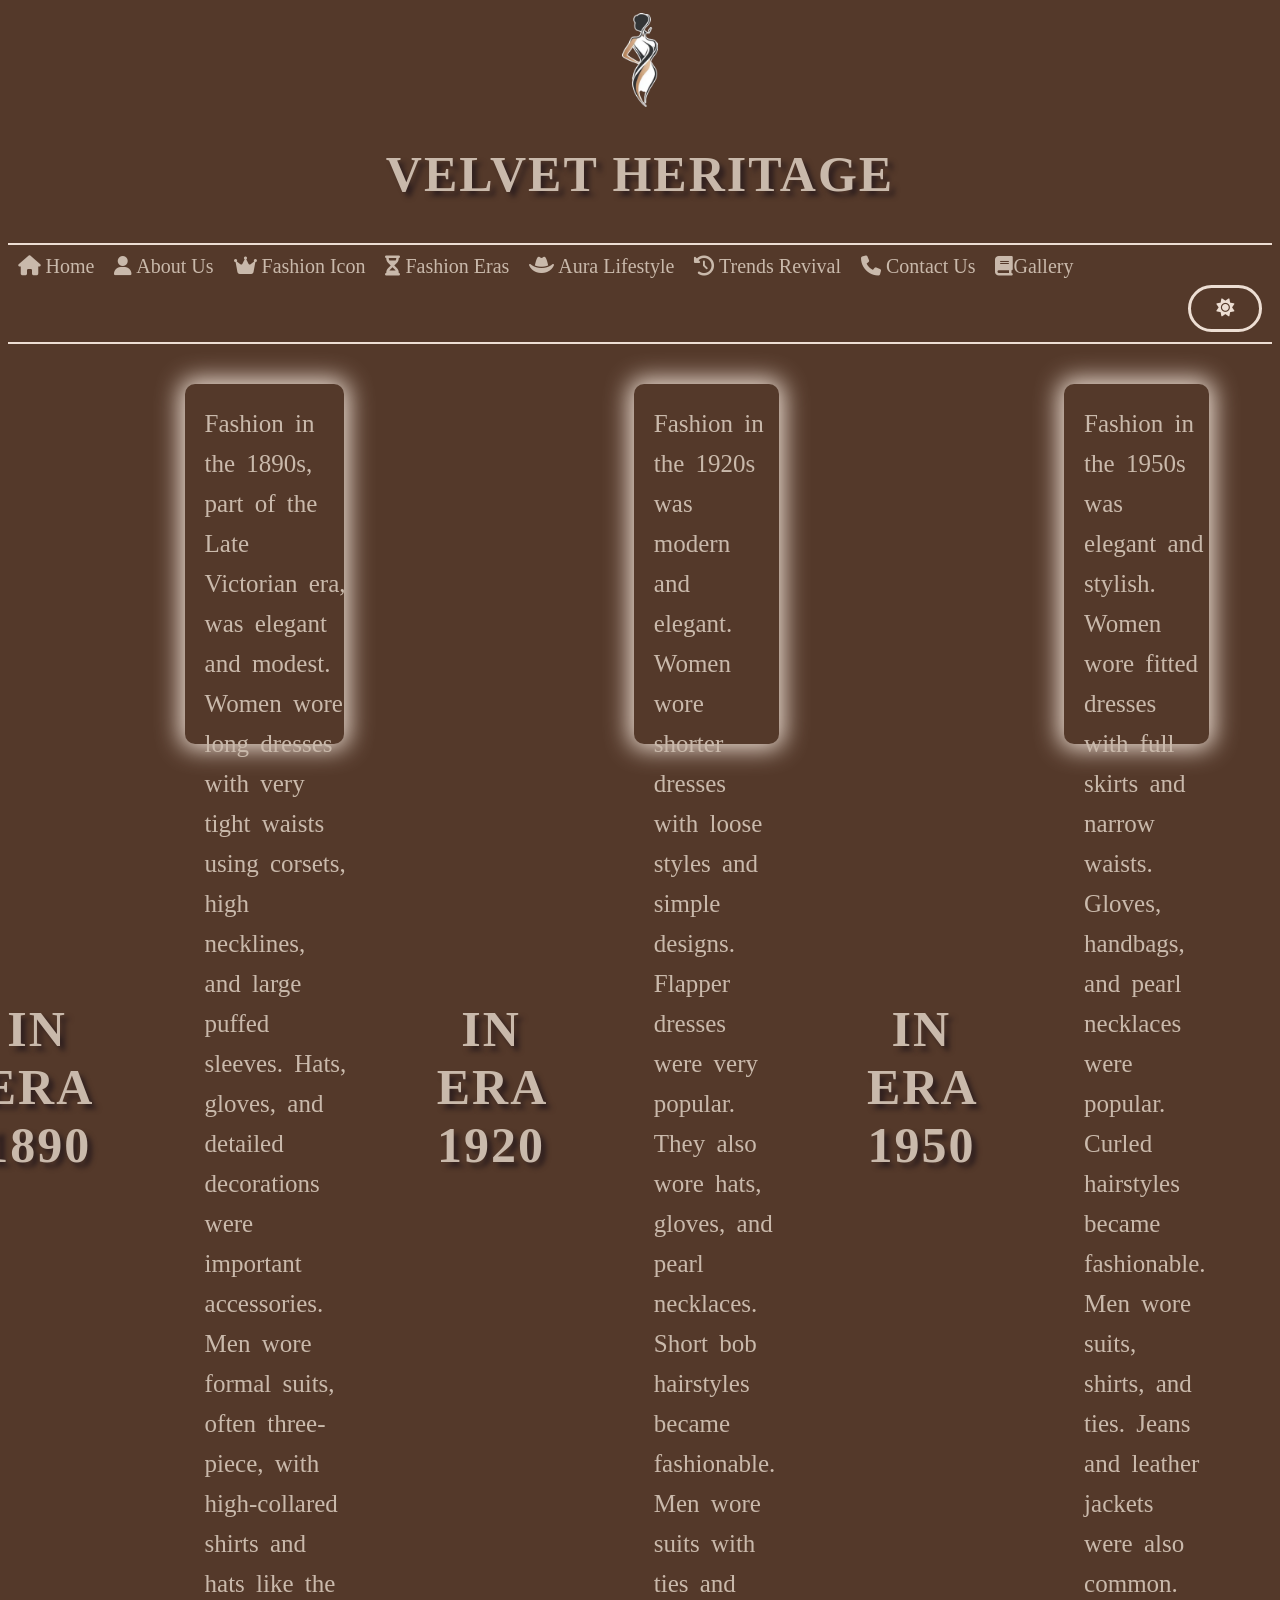
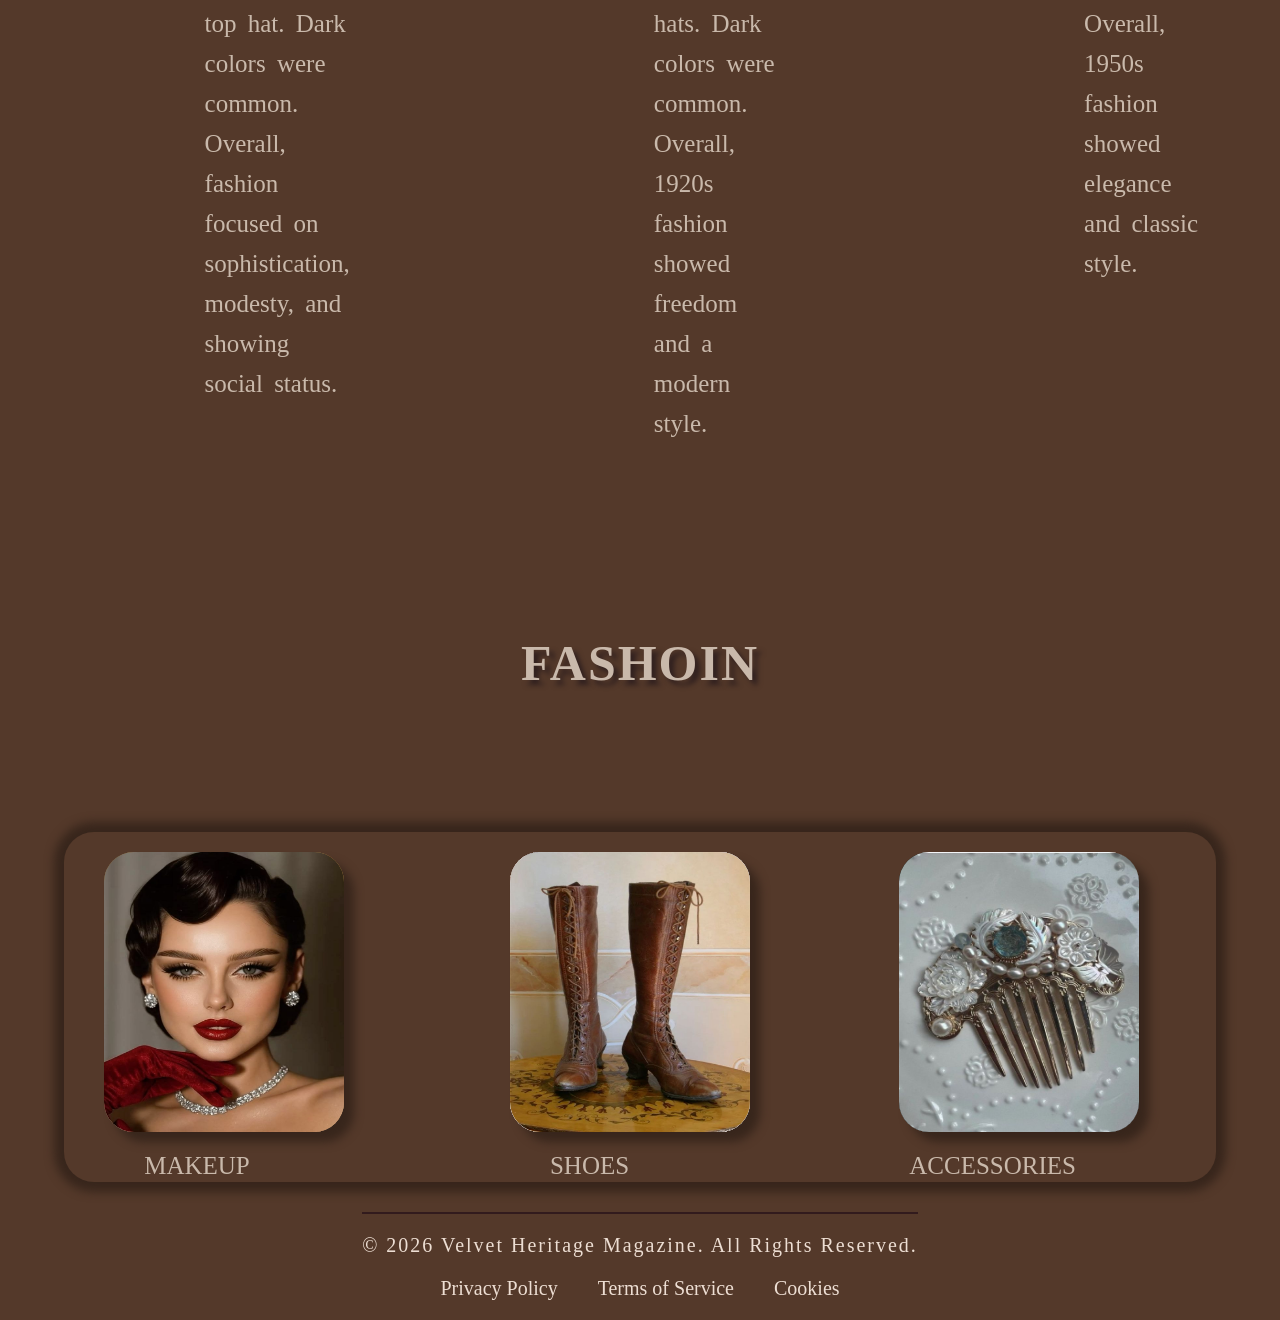
<file: fashoin-era.html>
﻿<!DOCTYPE html>
<html>
<head>
    <meta charset="UTF-8">
    <meta name="viewport" content="width=device-width, initial-scale=1.0">
    <link rel="stylesheet" href="style.css">
    <link rel="preconnect" href="https://fonts.googleapis.com">
    <link rel="preconnect" href="https://fonts.googleapis.com">
    <link rel="preconnect" href="https://fonts.gstatic.com" crossorigin>
    <link href="https://fonts.googleapis.com/css2?family=Playfair+Display:ital,wght@1,400..900&display=swap" rel="stylesheet">
    <link rel="stylesheet" href="http://cdnjs.cloudflare.com/ajax/libs/font-awesome/6.5.0/css/all.min.css">
    <title>VELVET HERITAGE</title>
    <link rel="stylesheet" href="fashoin-eras.css" />
    <script>src="main.js"</script>
</head>
<body class="scend-theme">


    <div class="nav">
        <nav>

            <header class="logo"><img src="fash1.jpg" width="100" alt=""> <h1>velvet heritage</h1></header>
            <nav class="ul ">
                <ul>
                    <li><a href="index.html"><i class="fa-solid fa-house"></i> Home</a></li>
                    <li><a href="about us.html"><i class="fa-solid fa-user"></i> About Us</a></li>
                    <li><a href="fashion-icon.html"><i class="fa-solid fa-crown"></i> Fashion Icon</a></li>
                    <li><a href="fashoin-era.html"><i class="fa-solid fa-hourglass-half"></i> Fashion Eras</a></li>
                    <li><a href="auralifestyle.html"><i class="fa-solid fa-hat-cowboy"></i> Aura Lifestyle</a></li>
                    <li><a href="trend-revival.html"><i class="fa-solid fa-clock-rotate-left"></i> Trends Revival</a></li>
                    <li><a href="contact-us.html"><i class="fa-solid fa-phone"></i> Contact Us</a></li>
                    <li><a href="magazines.html"><i class="fa-solid fa-book"></i>Gallery</a></li>
                    <li> <button id="theme-switch" ><i class="fa-solid fa-sun"></i></button></li>

                </ul>
            </nav>
        </nav>
    </div>

    <div class="fram">
        <main>
            <header>
                <h1>
                    <br>In era 1890</br>
                </h1>
            </header>
            <section>


                <p>
                    Fashion in the 1890s, part of the Late Victorian era, was elegant and modest.
                    Women wore long dresses with very tight waists using corsets, high necklines, and large puffed sleeves. Hats, gloves, and detailed decorations were important accessories.
                    Men wore formal suits, often three-piece, with high-collared shirts and hats like the top hat. Dark colors were common.
                    Overall, fashion focused on sophistication,
                    modesty, and showing social status.
                </p>

            </section>
            <header>
                <h1>
                    <br>In era 1920</br>
                </h1>
            </header>

            <section>
                <p>
                    Fashion in the 1920s was modern and elegant. Women wore shorter dresses with loose styles and simple designs. Flapper dresses were very popular. They also wore hats, gloves, and pearl necklaces. Short bob hairstyles became fashionable.

                    Men wore suits with ties and hats. Dark colors were common.

                    Overall, 1920s fashion showed freedom and a modern style.
                </p>
            </section>

            <header>
                <h1>
                    <br>In era 1950</br>
                </h1>
            </header>

            <section>
                <p>
                    Fashion in the 1950s was elegant and stylish. Women wore fitted dresses with full skirts and narrow waists. Gloves, handbags, and pearl necklaces were popular. Curled hairstyles became fashionable.

                    Men wore suits, shirts, and ties. Jeans and leather jackets were also common.

                    Overall, 1950s fashion showed elegance and classic style.
                </p>
            </section>
        </main>


        <div class="imges">
            <div class="pic">

                <img src="1890-2.jpg" class="im18 " />
                <img src="1890-1.jpg" class="im189 " />
                <img class="img1" src="pic2.jpg" />
                <img src="pic4.jpg" class="img2" />

            </div>
            <div class="pic2">

                <img class="img5" src="couple 1.jpg" />
                <img class="im1920" src="1920.jpg" />
                <img class="img4" src="black img.jpg" />
                <img class="img3" src="white.jpg" />

            </div>
            <div class=" pic3">
                <img class="im1950" src="1950.jpg" />
                <img class="img7" src="flower.jpg" />
                <img class="img8" src="green.jpg" />
                <img class="img6" src="blwh.jpg" />
            </div>
        </div>




    </div>



    <header>
        <h1>
            fashoin
        </h1>
    </header>


    <div class="add">
        <div class="makeup">
            <div class="make">
                <img src="m20.jpg" class="ma1" />
                <img src="m21.jpg" class="ma2" />
                <img src="m50.jpg" class="ma4" />
                <img src="m92.jpg" class="ma3" />

            </div>
            <p class="pra">
                MAKEUP
            </p>


            <div class="shoes">

                <img class="sho8" src="sho1890-1.jpg" />
                <img class="sho7" src="sho1920-3.jpg" />
                <img class="sho6" src="sho1920-5.jpg" />

                <img class="sho5" src="sho1920-1.jpg" />
                <img class="sho4" src="sho1920-2.jpg" />
                <img class="sho3" src="sho1950-2.jpg" />
                <img class="sho2" src="sho1950-1.jpg" />
                <img class="sho1" src="sho1890girl.jpg" />


            </div>
            <p class="pra">
                SHOES
            </p>


            <div class="access">
                <img class="a1" src="acc52.jpg" />
                <img class="a2 " src="acc51.jpg" />
                <img class="a3" src="acc21.jpg" />
                <img class="a4" src="acc8.jpg" />
            </div>
            <p class="acc">ACCESSORIES</p>



        </div>

    </div>



    <footer>
        <div class="cpy">
            <p class="foote">
                ©️ 2026 Velvet Heritage Magazine. All Rights Reserved.
            </p>
        </div>

        <div class="cookies">
            <nav>
                <ul class="foot">
                    <li><a href="#"> Privacy Policy</a></li>
                    <li><a href="#">Terms of Service</a></li>
                    <li><a href="#">Cookies</a></li>
                </ul>
            </nav>
        </div>
    </footer>


    <button id="btn"><i class="fa-solid fa-arrow-up"></i> </button>
    <script src="theme.js"></script>

    <script src="main.js"></script>
</body>
</html>
</file>
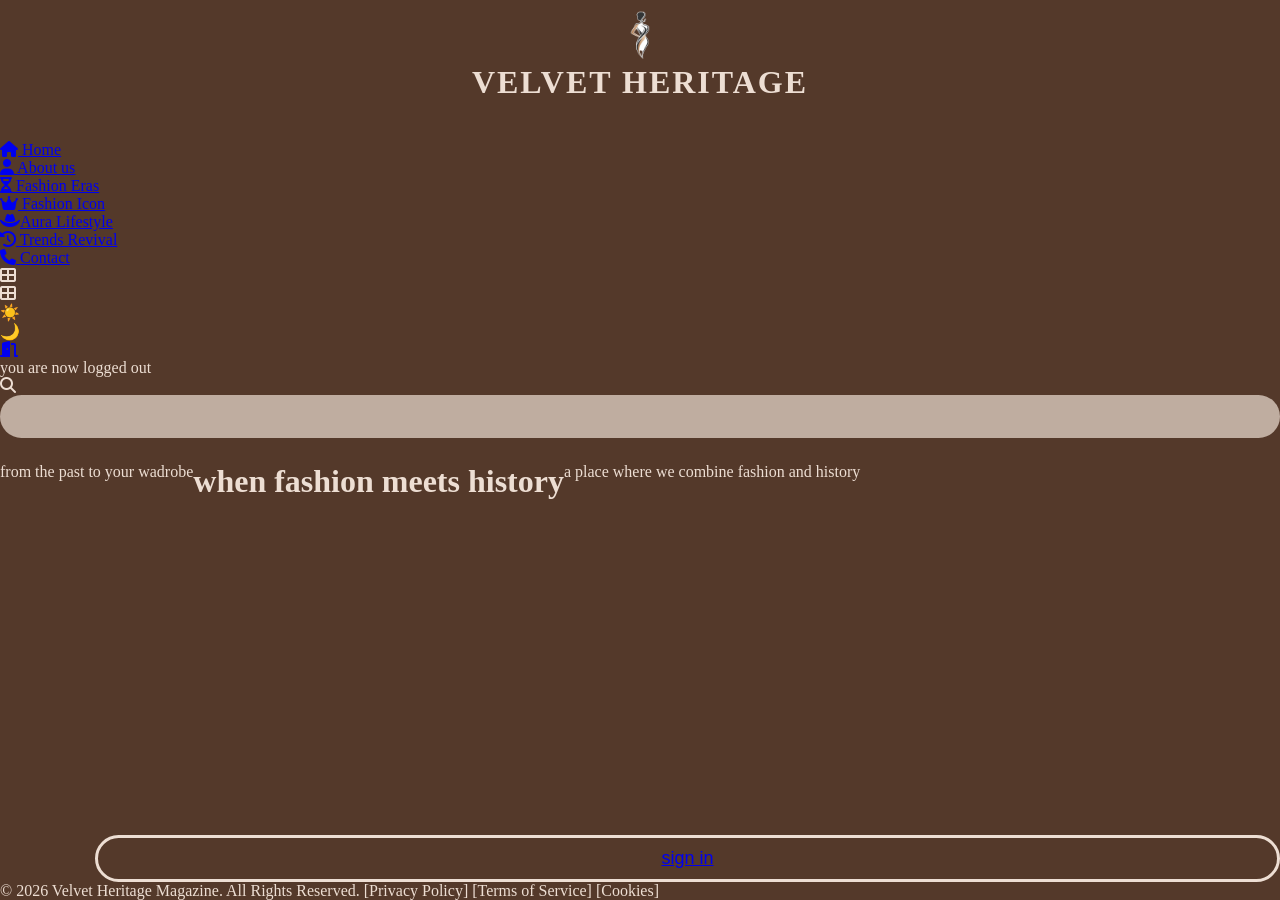
<file: home.html>
<!DOCTYPE html>
<html lang="en">

<head>
    <meta charset="UTF-8">
    <meta name="viewport" content="width=device-width, initial-scale=1.0">
    <title>VELVET HERITAGE</title>
    <link rel="stylesheet" href="style.css">
    <link rel="preconnect" href="https://fonts.googleapis.com">
    <link rel="preconnect" href="https://fonts.googleapis.com">
    <link rel="preconnect" href="https://fonts.gstatic.com" crossorigin>
    <link href="https://fonts.googleapis.com/css2?family=Playfair+Display:ital,wght@1,400..900&display=swap"
        rel="stylesheet">
    <link rel="stylesheet" href="http://cdnjs.cloudflare.com/ajax/libs/font-awesome/6.5.0/css/all.min.css">
</head>

<body class="body">
    <header><img src="fashs1.09 AM.괕翼" width="50px" alt="">
        <h1>VELVET HERITAGE</h1>
    </header>
        <nav >
            <ul class="ul" id="ul">
                <li><a href="home.html"><i class="fa-solid fa-house"></i> Home</a></li>
                <li><a href="about us.html"><i class="fa-solid fa-user"></i> About us</a></li>
                <li><a href="fashoin-era.html"><i class="fa-solid fa-hourglass-half"></i> Fashion Eras</a></li>
                <li><a href="fashion-icon.html"><i class="fa-solid fa-crown"></i> Fashion Icon</a></li>
                <li><a href="auralifestyle.html"><i class="fa-solid fa-hat-cowboy"></i>Aura Lifestyle</a></li>
                <li><a href="trend-revival.html"><i class="fa-solid fa-clock-rotate-left"></i> Trends Revival</a></li>
                <li><a href="contact.html"><i class="fa-solid fa-phone"></i> Contact</a></li>
            </ul>
        </nav>
<script>
            function layout(){
                let x=document.getElementById("ul");
                x.classList.add("ul1");
                x.classList.remove("ul");
                let a = document.getElementById("layout");
                let b = document.getElementById("layout1");
                a.classList.add("mod");
                b.classList.remove("mod");
                localStorage.setItem("lay","layout1");
            }
            function layout1(){
                let x=document.getElementById("ul");
                x.classList.remove("ul1");
                x.classList.add("ul");
                let a = document.getElementById("layout");
                let b = document.getElementById("layout1");
                a.classList.remove("mod");
                b.classList.add("mod");
                localStorage.setItem("lay","layout");
            }
            window.onload=function(){
            let save=localStorage.getItem("lay");
            if (save === "layout")
            {
                layout();
            }
            else{
                layout1();
            }
        }
</script>
        <div onclick="layout()" id="layout"><i class="fa-solid fa-table-cells-large"></i></div>
        <div onclick="layout1()" id="layout1" class="mod"><i class="fa-solid fa-table-cells-large"></i></div>
    <script>
        function lmode() {
            document.body.classList.add("lightmode");
            document.body.classList.remove("body");
            let x = document.getElementById("lmode");
            let y = document.getElementById("dmode");
            x.classList.add("mod");
            y.classList.remove("mod");
            localStorage.setItem("mode","lightmode");
        }
        function dmode() {
            document.body.classList.add("body");
            document.body.classList.remove("lightmode");
            let y = document.getElementById("lmode");
            let x = document.getElementById("dmode");
            x.classList.add("mod");
            y.classList.remove("mod");
            localStorage.setItem("mode","body");
        }
        window.onload=function(){
            let save=localStorage.getItem("mode");
            if (save === "body")
            {
                dmode();
            }
            else{
                lmode();
            }

        }
    </script>
    <div id="lmode" onclick="lmode()">☀️</div>
    <div id="dmode" onclick="dmode()" class="mod">🌙</div>
    <script>
        function logout() {
            let msg = document.getElementById("mess");
            msg.classList.remove("hidden");
            msg.classList.add("show");

            setTimeout(function () {
                window.location.href = "signin.html";
            }, 2000);
        }
    </script>
    <div class="logout" onclick="logout()">
        <a href="#"><i class="fa-solid fa-door-open"></i></a>
    </div>
    <div id="mess" class="hidden">you are now logged out </div>
     <div id="s"><i class="fa-solid fa-search" id="icon"></i></div>
     <div id="sr"><input type="text" class="in" id="searchInput"></div>
     <div id="bigr"><div id="results"></div></div>
<script>
  const pages = [
    { name: "Home", url: "home.html" },
    { name: "About", url: "about us.html" },
    { name: "fashion icon", url: "fashion-icon.html" },
    { name: "fashion eras", url: "fashion eras.html" },
    { name: "post-war fashion", url: "post-war fashion.html" },
    { name: "trends-revival", url: "trends-revival.html" },
    { name: "signin", url: "signin.html" },
    { name: "Contact", url: "contact.html" },
  ];

  const input = document.getElementById("searchInput");
  const resultsDiv = document.getElementById("results");

  input.addEventListener("input", function () {
    const query = input.value.toLowerCase();
    resultsDiv.innerHTML = "";

    const filtered = pages.filter(page =>
      page.name.toLowerCase().includes(query)
    );

    filtered.forEach(page => {
      const div = document.createElement("div");
      div.classList.add("result");
      div.textContent = page.name;

      div.onclick = () => {
        window.location.href = page.url;
      };

      resultsDiv.appendChild(div);
    });
  });
</script>
    <main>
        <p>from the past to your wadrobe</p>
        <h1 id="h1">when fashion meets history</h1>
        <p>a place where we combine fashion and history</p>
    </main>
    <button type="submit" id="bt"><a href="signin.html">sign in</a></button>
    <footer>
        <p>©️ 2026 Velvet Heritage Magazine. All Rights Reserved.
            [Privacy Policy] [Terms of Service] [Cookies]</p>
        <footer>
</body>

</html>
</file>
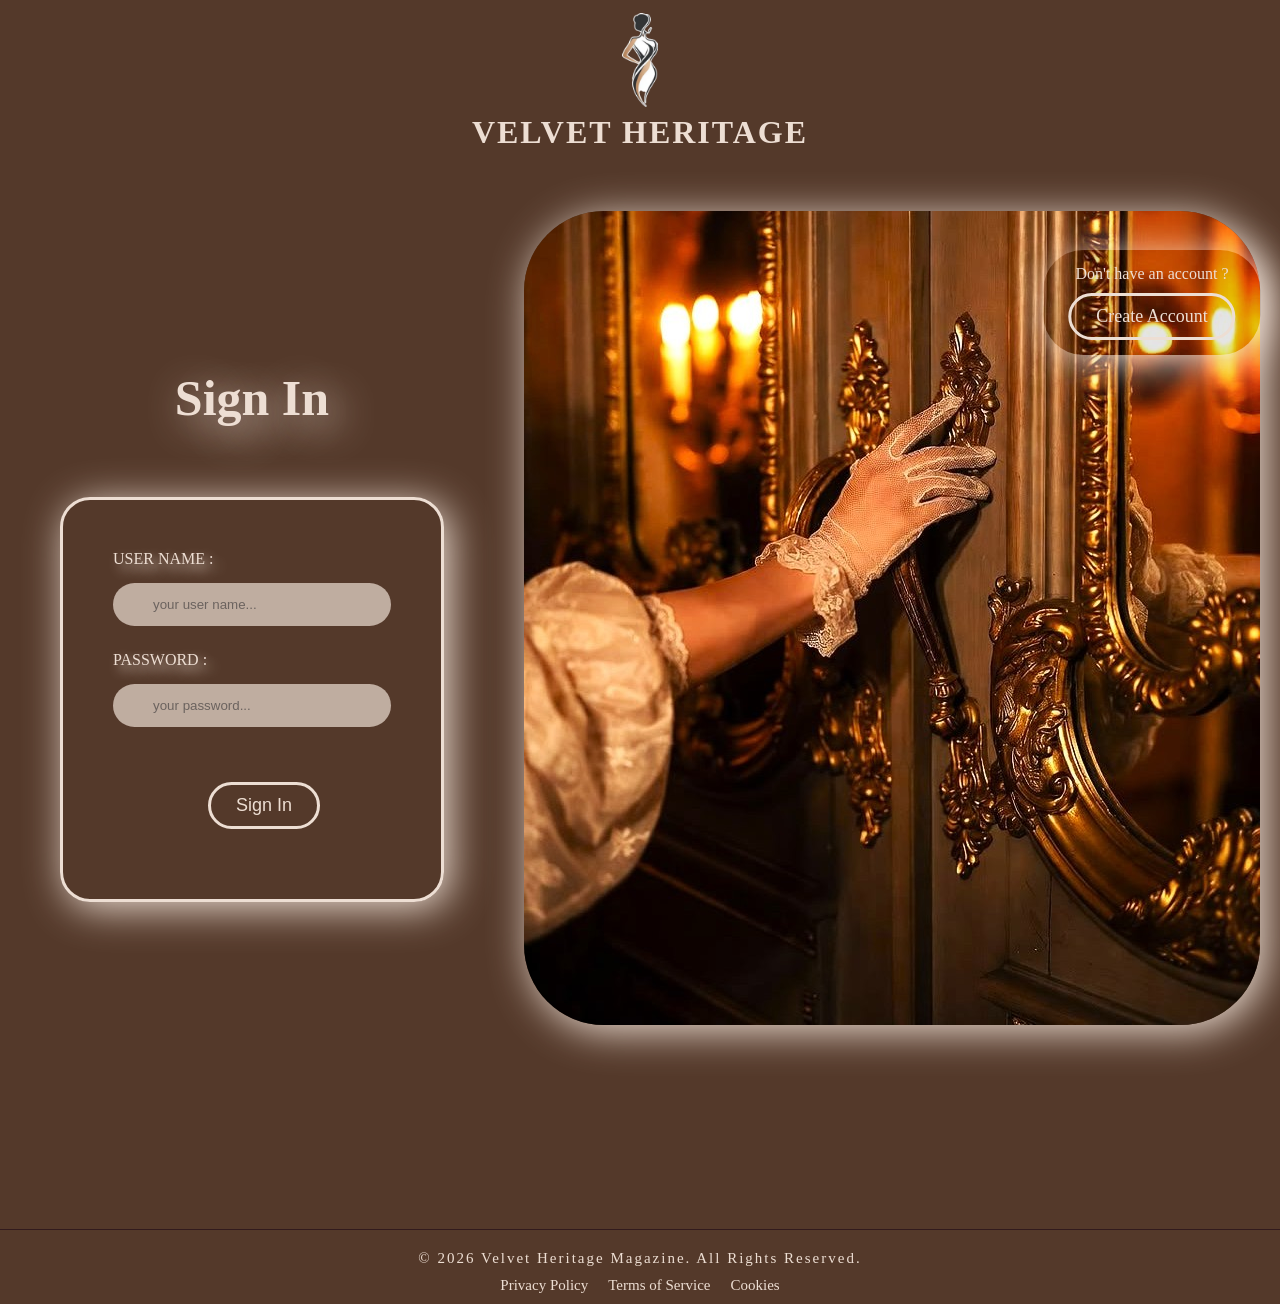
<file: sign-in.html>
<!DOCTYPE html>
<html lang="en">
    <head>
        <title>VELVET HERITAGE </title>
        <meta name="viewport" content="width=device-width, initial-scale=1.0">
        <meta charset="UTF-8">
        <link rel="stylesheet" href="style.css">
        <link rel="preconnect" href="https://fonts.googleapis.com">
        <link rel="preconnect" href="https://fonts.googleapis.com">
        <link rel="preconnect" href="https://fonts.gstatic.com" crossorigin>
        <link href="https://fonts.googleapis.com/css2?family=Playfair+Display:ital,wght@1,400..900&display=swap" rel="stylesheet">
        <link rel="stylesheet" href="http://cdnjs.cloudflare.com/ajax/libs/font-awesome/6.5.0/css/all.min.css">
    </head>
    <body>

        <div class="logo-box">
    <header>
     <button hidden id="theme-switch" ><i class="fa-solid fa-sun"></i></button>
        <img class="logo" src="LOGO.奡༲렘䭪뤹̀蠀킐༩翹" width="100px" alt="">
        <h1> VELVET HERITAGE</h1>
    </header> 
    </div>
        <main>
            <div class="left">
                    <h1 class="title">Sign In</h1>

            <section class="form-section">
                <form onsubmit="signIn(event)">
                    <div class="form-container">

                        <div>
                            <label>USER NAME :</label>
                            <input id="userName" type="text" placeholder="your user name...">
                        </div>

                        <div>
                            <label>PASSWORD :</label>
                            <input id="password" type="password" placeholder="your password...">
                        </div>

                    </div>

                    <button type="submit">Sign In</button>
                    <p id="msg"></p>

                </form>
            </section>
            
            </div>

            <div>
                <img class="image" src="image.jpeg" alt="not found">
                <div class="container">
                <div class="overlay">
                    <p>Don't have an account ?</p>
                    <a href="create.html">Create Account</a>
            </div>
        </div>
            
        </main>

        <footer>
            <div class="cpy">
                &copy; 2026 Velvet Heritage Magazine. All Rights Reserved.
            </div>
            <div class="cookies">
            <nav>
                <ul class="foot">
                <li><a href="#"> Privacy Policy</a></li>
                <li><a href="#">Terms of Service</a></li>
                <li><a href="#">Cookies</a></li>
                </ul>
            </nav>
            </div>
        </footer>
        
    </body>
    <script src="signin.js"></script>
    <script src="theme.js"></script>
    

</html>
</file>
<file: index.css>
*{
    margin: 0px;
    padding: 0px;
    text-transform: capitalize;
    
}
body{
    transition: .3s;
        background-image: url("fash6.jpg");
    color: #461615;
    text-shadow: 5px 5px 5px #7d5e3c;
    background-repeat: no-repeat;
    background-size: cover;
}
.dark{
    background-image: url("fash5.jpg");
    background-repeat: no-repeat;
    background-size: cover;
    color: #edded3;
    background-attachment:fixed ;
    text-shadow: 5px 5px 5px #402615;
}
#themetoggle {
    color: inherit;
    background-color: transparent;
}
.light{
    background-image: url("fash6.jpg");
    color: #461615;
    text-shadow: 5px 5px 5px #7d5e3c;
}
.nav{
    background-color: #321b1d;
}
.mod{
    display: none;
}

header{
    text-align: center;
    padding: px;
    font-family: playfair ;
    text-transform:uppercase;
    transition: 1s;
    width: fit-content;
    margin: auto;
    letter-spacing: 2px;

}
header:hover{
    rotate:y 360deg;
}
.ul1{
    display: flex;
    flex-direction: column;
    animation: nav 1s forwards;
    width: fit-content;
    margin-top: 40px;
    position: absolute;
    left: 2%;
}.ul{
    display: flex;
    flex-direction: row;
    position: absolute;
    top: 20px;
    left: 15%;
    animation: nav 1s forwards;
    width: fit-content;
    float: inline-start;
} 
.ul1 li{ 
   list-style: none; 
   padding: 10px;
}
.ul1 li a{
    text-decoration: none;
    transition: .5s;
    color: inherit;
    padding: 5px;
    font-weight: bold;
}
.ul1:hover li a{
    opacity: .5;
}
.ul1 li a:hover{
    background-color:#927355;
    border-radius: 20px;
    opacity: 1;
    color: white;
    scale: 1.2;
    box-shadow: 3px 3px 5px 1px #5d4733;
}
.ul{
    display: flex;
    flex-direction: row;
    position: absolute;
    top: 20px;
    left: 15%;
    animation: nav 1s forwards;
    width: fit-content;
    float: inline-start;
} 
.ul li{ 
   list-style: none; 
   padding: 10px;
}
.ul li a{
    text-decoration: none;
    transition: .5s;
    color: inherit;
    padding: 5px;
    font-weight: bold;
}
.ul:hover li a{
    opacity: .5;
}
.ul li a:hover{
    background-color:#927355;
    border-radius: 20px;
    opacity: 1;
    color: white;
    scale: 1.2;
    box-shadow: 3px 3px 5px 1px #5d4733;
}
.logout{
    position: absolute;
    top: 3%;
    right: 3%;
    transition: .6s;
    padding: 5px;
}
.logout a{
    color: inherit;
}
.logout:hover{
    background-color:#927355;
    border-radius: 20px;
    scale: 1.2;
}
#mess{
    color: white;
}
#mode{
    position: absolute;
    right:5% ;
    top: 3%;
    transition: .5s;
    padding: 5px;
    background-color: transparent;
}
#mode:hover{
    background-color:#927355;
    border-radius: 20px;
    scale: 1.2;
}

.hidden{
    opacity: 0;
    visibility: hidden;
}
.show{
    opacity: 1;
    visibility: visible;
    position: absolute;
    left: 45%;
    animation:log 1s forwards ;
    font-family: Georgia, 'Times New Roman', Times, serif;
    background-color: #461615;
    border-radius: 20px;
    padding: 5px;
}
@keyframes log {
    from{
        top: -10px;
    }
    to{
        top: 10%;
    } 
}
@keyframes nav {
    from
    {top:-100px;
    opacity: 0;}
    to{top:150px;
    opacity: 1;}
}
#s{
    position: absolute;
    right: 3%;
    top: 7.5%;
    transition: 1s;
    padding: 5px;
    border-radius: 20px;
}
#sr input{
    border-radius: 20px;
    transition: 1s;
    animation: input 1s forwards;
    width: 0px;
    opacity: 0;
}
@keyframes input {
    from{
        width: 0px;
        opacity: 0;
    }
    to{
        opacity: 1;
        width: 150px;
    }
}
#sr input:hover{
    scale: 1.05;
}
#sr{
    position: absolute;
    right: 5%;
    top: 8%;
}
#layout{
    position:absolute;
    top: 3%;
    right: 10%;
    padding: 5px;
    transition: .5s;
}
#layout:hover{
    background-color:#927355;
    border-radius: 20px;
    scale: 1.2;
    
}
#layout1{
    position:absolute;
    top: 4%;
    right: 10%;
    padding: 5px;
    transition: .5s;
}
#layout1:hover{
    background-color:#927355;
    border-radius: 20px;
    scale: 1.2;
    
}
.result{
    cursor: pointer;
    padding: 5px;
    margin: 5px;
    border: 1px solid black;
    border-radius: 20px;
    width: 145px;
    transition: .5s;
}
#bigr{
    position: absolute;
    top: 11%;
    right: 4.5%;
}
.result:hover{
    scale: 1.1;
}
.result:hover{
    background-color:#927355 ;
}
main{
    position: absolute;
    top: 50%;
    right: 5%;
    transition: .5s;
    backdrop-filter: blur(10px);
    border: 1px solid black;
    border-radius: 20px;
    padding: 10px;
    margin: 20px;
    animation: main 1s forwards;
    color:inherit;
}
@keyframes main {
    from{
        right: -10px;
        opacity: 0;
    }
    to{
        right: 5%;
        opacity: 1;
    }
}
main:hover{
    scale: 1.08;
}
p{
    margin: 15px;
    font-family:Georgia, 'Times New Roman', Times, serif ;
    color:inherit;
}
#h1{
    font-family:playfair;
    font-style: italic;
    transition: .5s;
    color:inherit;
}
#bt{
    position: absolute;
    top: 80%;
    right: 18%;
    width: 200px;
    border-radius: 20px;
    height: 30px;
    transition: .5s;
    animation: bt 1s forwards;
    background-color: transparent;
    color: inherit;
}
@keyframes bt {
    from{
        top: 75%;
        opacity: 0;
    }
    to{
        top: 80%;
        opacity: 1;
    }  
}
#bt a{
    text-decoration: none;
    color: inherit;
}
#bt:hover{
    background-color:#927355;
    scale: 1.2;
    border: 1px solid black;
    color: white;
}
footer{
    position: absolute;
    bottom: 10%;
    left: 37.3%;
    transition: .4s;
    animation: foot 1s forwards;
}
@keyframes foot {
    from{
        opacity: 0;
        bottom:-10px;
    }
    to{
        opacity: 1;
        bottom: 10px;
    }
    
}
.cpy {
    text-align: center;
    margin-top: 50px;
    padding-top: 20px;
    border-top: 1px solid var(--border-color); 
    font-size: 15px;
    letter-spacing: 2px;
    color: var(--text-color) !important;
    transition: color 0.3s ease, border-color 0.3s ease;
}

.cookies { 
    text-align: center;
    font-size: 15px;
    opacity: 0.8;
    transition: color 0.3s ease;
}
.cookies a, 
.cpy a, 
.foot li a {
    color: var(--text-color) !important; 
    text-decoration: none !important;
    font-size:16px;
    padding: 6px 15px;
    border-radius:20px;
    transition: all 0.3s ease;
}

.cookies a:hover, 
.cpy a:hover, 
.foot li a:hover {
    background-color: #321b1d !important;
    color: #edded3 !important; 
    opacity: 1 !important;

}

.foot {
    display: flex;
    flex-direction: row;
    justify-content: center;
    list-style: none;
    padding: 0;
    margin: 15px 0;
    gap:20px;
}

.foot li {
    display: inline-block;
}
</file>
<file: about-us.css>
/* ── CSS Variables: Dark Theme (default) ── */
:root {
    --bg-color:      #54392a;
    --text-color:    #edded3;
    --shadow:        #edded3;
    --border-color:  #edded3;
    --nav-hover-bg:  #edded3;
    --nav-hover-txt: #321b1d;
    --footer-border: #321b1d;
    --text-accent:   #f5c28b;
    --text-muted:    #e0d6cf;
}

 /* ── Light Theme ── */
[data-theme="light"],
body.light {
    --bg-color:      #edded3;
    --text-color:    #54392a;
    --shadow:        #54392a;
    --border-color:  #54392a;
    --nav-hover-bg:  #54392a;
    --nav-hover-txt: #edded3;
    --footer-border: #c9a98a;
    --text-accent:   #b05e10;
    --text-muted:    #5c3d28;
} 

* {
    box-sizing: border-box;
    margin: 0;
    padding: 0;
}

body {
    font-family: Georgia, serif;
    background-color: var(--bg-color);
    color: var(--text-color);
    transition: background-color 0.4s ease, color 0.4s ease;
}

/* ── Header ── */
header {
    text-align: center;
    padding: 30px 10px 16px;
    font-family: 'Playfair Display', serif;
    transition: 1s;
    width: fit-content;
    margin: auto;
    text-transform: uppercase;
    letter-spacing: 2px;
    display: flex;
    flex-direction: column;
    align-items: center;
    gap: 8px;
    perspective: 600px;
    animation: fadeDown 1s ease;
}

.logo {
    width: 60px;
    transition: transform 0.8s ease;
}

.logo:hover {
    transform: rotateY(360deg);
}

header h1 {
    font-size: 22px;
    font-weight: 400;
    letter-spacing: 6px;
    color: var(--text-color);
    transition: transform 0.8s ease, letter-spacing 0.4s ease, color 0.4s ease;
}

header h1:hover {
    transform: rotateY(360deg);
    letter-spacing: 8px;
}

/* ── Nav ── */
.headerul {
    display: flex;
    flex-direction: row;
    justify-content: center;
    flex-wrap: wrap;
    list-style: none;
    margin: 0 0 40px;
    padding: 4px 0;
    font-size: 14px;
    border-top: 1px solid var(--border-color);
    border-bottom: 1px solid var(--border-color);
    transition: border-color 0.4s ease;
    animation: fadeUp 1s ease;
}

.headerul li {
    list-style: none;
    padding: 6px 4px;
}

.headerul li a {
    text-decoration: none;
    color: var(--text-color);
    padding: 6px 10px;
    white-space: nowrap;
    transition: 0.3s ease;
}

.headerul:hover li a {
    opacity: 0.5;
}

.headerul li a:hover {
    background-color: var(--nav-hover-bg);
    color: var(--nav-hover-txt);
    border-radius: 20px;
    opacity: 1;
}

/* ── Theme Switch Button (inside nav) ── */
#theme-switch {
    cursor: pointer;
    background: transparent;
    border: 3px solid var(--border-color);
    border-radius: 30px;
    padding: 4px 12px;
    font-size: 14px;
    color: var(--text-color);
    transition: 0.3s ease;
    margin: 0;
}

#theme-switch:hover {
    font-size: 16px;
    font-weight: bold;
    box-shadow: 9px 9px 40px var(--shadow);
}

.fa-solid {
    background-color: transparent;
    color: var(--text-color);
}

/* ── About Section ── */
.about {
    display: flex;
    justify-content: space-between;
    align-items: center;
    padding: 80px;
    min-height: 100vh;
    gap: 40px;
}

.text {
    width: 50%;
    animation: fadeLeft 1.5s ease;
}

.text h1 {
    font-size: 50px;
    font-weight: bold;
    margin-bottom: 20px;
    font-family: 'Playfair Display', serif;
    letter-spacing: 3px;
    color: var(--text-color);
    text-shadow: 9px 9px 40px var(--shadow);
}

.para {
    font-size: 17px;
    line-height: 1.9;
    color: var(--text-muted);
    margin-bottom: 20px;
    text-align: justify;
    transition: color 0.4s ease;
}

.para::first-letter {
    font-size: 28px;
    font-weight: bold;
    color: var(--text-accent);
}

.image {
    width: 40%;
    animation: fadeRight 1.5s ease;
}

.image img {
    width: 100%;
    border-radius: 80px;
    box-shadow: 6px 6px 40px var(--shadow);
    transition: 0.4s;
    display: block;
}

.image img:hover {
    transform: scale(1.05);
}

/* ── Footer ── */
.cpy {
    text-align: center;
    margin-top: 50px;
    padding-top: 20px;
    border-top: 1px solid var(--footer-border);
    font-size: 15px;
    letter-spacing: 2px;
    color: var(--text-color);
    transition: color 0.4s ease, border-color 0.4s ease;
}

.cookies {
    text-align: center;
    font-size: 15px;
    color: var(--text-color);
    transition: color 0.4s ease;
}

.foot {
    display: flex;
    flex-direction: row;
    justify-content: center;
    gap: 20px;
    list-style: none;
    margin: 10px;
}

.foot li a {
    color: var(--text-color);
    text-decoration: none;
    transition: 0.3s;
}

.foot:hover li a {
    opacity: 0.5;
}

.foot li a:hover {
    background-color: #321b1d;
    padding: 10px;
    border-radius: 20px;
    opacity: 1;
    color: white;
}

/* ── Animations ── */
@keyframes fadeDown {
    from { opacity: 0; transform: translateY(-40px); }
    to   { opacity: 1; transform: translateY(0); }
}

@keyframes fadeUp {
    from { opacity: 0; transform: translateY(40px); }
    to   { opacity: 1; transform: translateY(0); }
}

@keyframes fadeLeft {
    from { opacity: 0; transform: translateX(-50px); }
    to   { opacity: 1; transform: translateX(0); }
}

@keyframes fadeRight {
    from { opacity: 0; transform: translateX(50px); }
    to   { opacity: 1; transform: translateX(0); }
}

/* ── Responsive ── */
@media (max-width: 768px) {
    .about {
        flex-direction: column;
        padding: 40px 20px;
    }
    .text, .image {
        width: 100%;
    }
    .headerul {
        font-size: 12px;
    }
}
</file>
<file: style1.css>
* {
    margin: 0;
    padding: 0;
    box-sizing: border-box;
  
}

header{
    text-align: center;
    padding: 10px;
    transition: 1s;
    width: fit-content;
    margin: auto;
      text-transform:uppercase;
    letter-spacing:2px;
    color:#edded3;
    
}

.theme-btn {
    position: absolute; 
    top: 20px;
    right: 20px;
    background: transparent;
    border: 2px solid #54392a;
    color: #54392a;
    border-radius: 50%;
    width: 40px;
    height: 40px;
    cursor: pointer;
    font-size: 18px;
    transition: 0.3s;
    z-index: 1000;

 }
body.light {
    background-color:;
}
.theme-btn:hover {
    background-color:#edded3 ;
    color:#54392a ;
}

body.light {
    background-color:#edded3;
    color:#54392a ; 
}

body.light * {
    color: #54392a; 
}

body.light .era-section {
    border-color: #54392a; 
    box-shadow: 0 0 25px 2px  rgb(43, 29, 21);
}

body.light .era-card {
    border-color:#54392a;
    box-shadow: 0 0 25px 2px  rgb(43, 29, 21);
}
body.light h1, 
body.light h2, 
body.light p {
    color: #54392a !important;
}

body.light ul li a:hover {
    background-color:  #321b1d;
    color: white;
}
#theme-icon {
    transition: transform 0.4s ease;}

body.light #theme-toggle i {
    transform: scale(1.1) rotate(10deg); 
}
header:hover{
    rotate:y 360deg;
}
.bar ul{
    display: flex;
    flex-direction: row;
    justify-content: center;
    box-shadow: 0px 0px 10px #edded3a8 ;
   
}
ul li{ 
   list-style: none; 
   padding: 10px;
}
ul li a{
    text-decoration: none;
    transition: .5s; 
    color:#edded3;
}
ul:hover li a{
    opacity: .5;
}
ul li a:hover{
    background-color: #321b1d;
    padding: 10px;
    border-radius: 20px;
    opacity: 1;
    color: white;
}

body {
    background-color: #54392a;
}

.header {
    text-align: center;
    padding: 40px ;
}

.header h1 {
    font-size: 50px;
    letter-spacing: 5px;
    text-transform: uppercase;
    color:#edded3;
}


.era-section {
    display: flex;
    align-items: center; 
    justify-content: space-between; 
    padding: 80px 10%;
    margin: 30px 30px;
    gap:57px;
     border:  2px solid #edded3a8; 
    border-radius:24px;
    box-shadow:0 0 25px 2px #edded3ad;
 }


.era-content {
    flex: 1; 
}

.era-content h2 {
    font-size: 35px;
    margin-bottom: 20px;
    text-shadow: 2px 2px 4px rgba(0, 0, 0, 0.4);
    color:#edded3;
}

.era-content p {
    font-size:20px;
    line-height: 1.6;
    text-shadow: 1px 1px 3px rgba(0, 0, 0, 0.3);
    font-weight: bold;
    color:#edded3;
}


.era-card {
    flex: 0 0 500px; 
    height: 350px;
    overflow: hidden; 
    border: 2px solid #edded3; 
    border-radius: 12px;
    box-shadow:0 0 25px 2px #edded3;
    position: relative;
    cursor: pointer;
}

.images {
    display: flex;
    width: 300%; 
    height: 100%;
    animation: slider 6s infinite;
    animation-play-state: paused;

}

.images img {
    width: 33.33%; 
    height: 100%;
    object-fit: cover; 
}


.era-card:hover .images {
    animation-play-state: running;
}

@keyframes slider {
    0% { transform: translateX(0); } 
    50% { transform: translateX(-33.33%); } 
    100% { transform: translateX(-66.66%); }

}

.cpy{
    text-align: center;
    margin-top: 50px;
    padding-top: 20px;
    border-top: 1px solid  #321b1d;
    font-size: 15px;
    color: #edded3;
letter-spacing:2px;
}

.cookies{ 
text-align: center;
    font-size: 15px;
    color: #edded3c4;   }

.foot{  display:flex;
     flex-direction: row;
justify-content: center;
} 

.foot ul:hover li a{
    opacity: .5;
}
.foot ul li a:hover{
    background-color: #321b1d;
    padding: 10px;
    border-radius: 20px;
    opacity: 0.7;
    color: white;}
</file>
<file: style.css>
:root {
    --bg-color: #54392a;
    --text-color: #edded3;
    --input-bg: #edded3;
    --input-text: black;
    --shadow: #edded3;
    --border-color:#edded3;
    --overlay-color:#edded3;
}
* {
    box-sizing: border-box;
    margin: 0;
    padding: 0;
}
body {
    height: 100vh;
    color:var(--text-color);
    background-color: var(--bg-color);
    display: flex;
    flex-direction: column;
}
body.light {
    --bg-color: #edded3;
    --text-color: #54392a;
    --input-bg: #54392a;
    --input-text: white;
    --shadow: #54392a;
    --border-color: #54392a;
    --overlay-color:#edded3;
}
.logo-box{
    border-radius: 10px;
}
header{
    text-align: center;
    padding: 10px;
    font-family: playfair ;
    transition: 1s;
    width: fit-content;
    margin: auto;
    text-transform:uppercase;
    letter-spacing:2px;
    margin-bottom: 30px;
}
header:hover{
    rotate:y 360deg;
}
main {
    display: flex;
    flex: 1;
    height: 100vh;
}
.title{
    font-weight: bold;
    margin-bottom: 70px;
    margin-top: 30px;
    font-size:50px;
    text-shadow: 9px 9px 40px var(--shadow);
}
.left {
    width: 50%;
    display: flex;
    flex-direction: column;
    justify-content: center;
    align-items: center;
    padding: 60px;
}
.form-section {
    border:3px solid var(--border-color) ;
    border-radius: 30px;
    padding: 50px;
    box-shadow:6px 6px 40px var(--shadow) ;
    align-items: center;
}
label {
    margin-bottom: 15px;
    display: block;
    text-shadow: 6px 6px 12px var(--shadow);
}
input{
    width: 100%;
    padding: 14px 40px;
    padding-right: 100px;
    border: none;
    border-radius: 30px;
    margin-bottom: 25px;
    background-color:var(--input-bg);
    opacity: .7;
    color:var(--input-text);
    transition: 0.3s ease;
} 
input:hover {
    font-size: 20px;
    opacity: 1;
}
input:focus {
    outline: none;
    box-shadow: 6px 6px 40px var(--shadow);
}
button {
    cursor: pointer;
    border-radius: 30px;
    border:3px solid var(--border-color);
    background:transparent;
    padding: 10px 25px;
    font-size: 18px;
    transition: 0.3s ease;
    margin-top: 30px;
    margin-left: 95px;
    text-align: center;
    color: var(--text-color);
}
button:hover {
    font-size: 20px;
    font-weight: bold;
    box-shadow: 9px 9px 40px var(--shadow);
}
.image {
    border-radius: 80px;
    box-shadow:6px 6px 40px var(--shadow);
    margin: 20px;
}
.overlay {
    position: absolute;
    top: 250px;
    left: 90%;
    background: rgba(0,0,0,0.1);
    text-align: center;
    color: var(--overlay-color);
    padding: 15px 25px;
    border-radius: 40px;
    transform: translateX(-50%);
    box-shadow:6px 6px 40px var(--shadow) ;
}
.overlay a{
    display: inline-block;
    margin-top: 10px;
    margin-left: 0; 
    cursor: pointer;
    border-radius: 30px;
    border: 3px solid  var(--overlay-color);
    background: transparent;
    padding: 10px 25px;
    font-size: 18px;
    transition: 0.3s ease;
    color: var(--overlay-color);
    text-decoration: none;
    text-align: center;
    white-space: nowrap;
}
.overlay p {
    background:transparent ;
    white-space: nowrap;
    color: var(--overlay-color);
}
.overlay a:hover {
    font-size: 20px;
    font-weight: bold;
    box-shadow: 9px 9px 40px var(--shadow);
}
.overlay button {
    color: var(--overlay-color);
    border:3px solid var(--overlay-color) ;
}
#msg {
    font-size: 20px;
    text-align: center;
    margin-top: 20px;
    font-weight: bold;
}
.cpy{
    text-align: center;
    margin-top: 180px;
    padding-top: 20px;
    border-top: 1px solid  #321b1d;
    font-size: 20px;
    color: var(--text-color);
    letter-spacing:2px;
    font-size: 15px;
}
.cookies{ 
    text-align: center;
    font-size: 20px;
    color: var(--text-color);
    font-size: 15px;
}
.foot {
    display: flex;
    flex-direction: row;
    justify-content: center;
    gap: 20px;
    list-style: none;
    margin: 10px;
}
.foot li a {
    color:var(--text-color);
    text-decoration: none;
    transition: 0.3s;
}
.foot:hover li a{
    opacity: .5;
}
.foot li a:hover{
    background-color: #321b1d;
    padding: 10px;
    border-radius: 20px;
    opacity: 1;
    color: white;
}
</file>
<file: fashoin_eras.css>
body {
    overflow-x :hidden;
    background-color: #54392a;
    height: 100%;
    width: 100%;
    display: flex;
    justify-content: center;
    align-items: center;
    flex-direction: column;
     
}
    body::-webkit-scrollbar-thumb {
        background: transparent;
        transition: background 0.3s ease;
    }

    body.show-scrollbar::-webkit-scrollbar-thumb {
        background: #bfa18f; 
    }




.nav {
    display: flex;
    justify-content :center ;
    align-items :center ;
    width: 100%;
    margin: auto;
    font-size: 20px;
    height: 20%;
   
   
}

.logo {
    text-align: center;
    padding: 10px;
    transition: 1s;
    width: fit-content;
    margin: auto
}
    header h1 {
        color: #c9b9ab;
        display: flex;
        justify-content: center;
        margin: 30px;
        font-size: 50px;
        text-transform: uppercase;
        text-shadow: 5px 5px 5px #30201f;
    }


        header h1:hover {
            color: #a08b7b;
        }


    header:hover {
        rotate: y 360deg;
    }
.ul{
    width:100%;
    
}

.nav .ul ul {
    display: flex;
    flex-direction: row;
    justify-content: center;
    border-top: 2px solid #edded3;
    border-bottom : 2px solid #edded3;
}
ul li {
        list-style: none;
        padding: 10px;

}

        ul li a {
            text-decoration: none;
            transition: .5s;
            color: #c9b9ab;
            
        }

    ul:hover li a {
        opacity: .5;
    }

    ul li a:hover {
        background-color: #321b1d;
        padding: 7px;
        border-radius: 20px;
        opacity: 1;
        color: #edded3;
    }

.fram {
    display: flex;
    justify-content: space-between;
}
  

.fram main section {
    display:flex;
    justify-content:center ;
}


    .fram main p {
        display: flex;
        justify-content: space-between;
        width: 60%;
        height: 40%;
        background-color:;
        border-radius: 10px;
        font-size: 25px;
        word-spacing: 5px;
        line-height: 40px;
        margin: 40px;
        padding: 20px;
        text-shadow:;
        box-shadow: 0px 0px 25px 5px #edded3;
        color: #c9b9ab;
    }

.imges {
    width: 100%;
    height:100%;
    border-radius: 30px;
    margin: 50px 20px;
    display:flex;
    flex-direction:column ;
    justify-content:space-around  ; 
    
}





.pic {
    display: flex;
    flex-direction: row;
    justify-content: center;
    position: relative;
    width: 90%;
    height: 450px;
    border-radius: 30px;
    overflow: hidden;
    margin: 100px 20px;
    box-shadow: 20px 20px 10px #38261c;
}
.pic img {
        position: absolute;
        top: 0;
        left: 0;
        width: 100%;
        height: 100%;
        transition: 2s;

}


.pic:hover .img2{
    opacity:0;
    transition-delay:0.3s;  
}

.pic:hover .img1 {

        opacity: 0;
        transition-delay: 2s;

}
.pic .im189 {

    transition-delay: 5s;

}


.pic:hover .img1,
.pic:hover .im189 {
    opacity: 0;
}

.pic2 {
    display: flex;
    flex-direction:column;
    align-items : center;
    position: relative;
    width: 90%;
    height: 450px;
    border-radius: 30px;
    overflow: hidden;
    margin: 70px 20px;
    box-shadow:20px 20px 10px #38261c;  
}

.pic2 img {
        position: absolute;
        top: 0;
        left: 0;
        width: 100%;
        height: 100%;
        transition:2s;
          

}

.pic2 .img3 {
        transition : 2s;

}

.pic2 .im1920 {
        transition-delay: 4s;

}


.pic2 .img4 {
    transition-delay : 2s;
}


.pic2:hover .img3,
.pic2:hover .img4,
.pic2:hover .im1920 {
    opacity: 0;
}


.pic3 {
    display: flex;
    flex-direction: column;
    align-items: center;
    position: relative;
    width: 90%;
    height: 450px;
    border-radius: 30px;
    overflow: hidden;
    margin: 30px 20px;
    box-shadow: 20px 20px 10px #38261c;
}


    .pic3 img {
        position: absolute;
        top: 0;
        left: 0;
        width: 100%;
        height: 100%;
        transition: 2s;
    }

    .pic3 .img6 {
        transition: 2s;
    }

    .pic3 .img8 {
        transition-delay: 2s;
    }
    .pic3 .img7 {
        transition-delay: 4s;
    }   


    .pic3:hover .img6,
    .pic3:hover .img8,
    .pic3:hover .img7 {
            opacity: 0;
    }

  
.cpy { 
    text-align: center;
    margin-top: 50px;
    padding-top: 20px;
    border-top: 2px solid #321b1d;
    font-size: 20px;
    color: #edded3;
}

.cookies {
    text-align: center;
    font-size: 20px;
    color: #edded3c4;
}

.foot ul {
    display: flex;
    flex-direction: row;
    justify-content: center;
    align-items:center;  
}

    .foot ul:hover li a {
        opacity: .5;
    }

    .foot ul li a:hover {
        background-color: #321b1d;
        padding: 10px;
        border-radius: 20px;
        opacity: 1;
        color: white;
    }




.add {
    display: flex;
    justify-content: space-between  ;
    width: 100%;
    height: 300px;
    margin:50px; 
}
    .add .makeup {
        box-shadow: 0px 0px 10px 10px #38261c;

    } 

.makeup {
    display: flex;
    flex-direction:row ;
    width: 90%;
    height: 350px;
    border-radius: 30px;
    margin: 20px auto ; 
    justify-content:space-around    ;  
}
.shoes {
    display: flex;
    flex-direction: row;
    justify-content: center;
    align-items: center;
    position: relative;
    width: 85%;
    height: 80%;
    border-radius: 30px;
    overflow: hidden;
    margin: 20px ;
    box-shadow: 10px 10px 10px #38261c;
}

.shoes img {
    position: absolute;
    top: 0;
    left: 0;
    width: 100%;
    height: 100%;
    transition: 2s;
     
    
}
.shoes .sho1 {
    transition: 2s;
}

.shoes .sho2 {
    transition-delay: 2s;
}

.shoes .sho3 {
    transition-delay: 4s;
}
.shoes .sho4 {
        transition-delay: 6s

}
.shoes .sho5 {
        transition-delay: 8s;

}
.shoes .sho6 {
        transition-delay: 10s;

}
.shoes .sho7 {
        transition-delay: 12s;

}
.shoes .sho8 {
        transition-delay: 14s;

}






    .shoes:hover .sho1,
    .shoes:hover .sho2,
    .shoes:hover .sho3,
    .shoes:hover .sho4,
    .shoes:hover .sho5,
    .shoes:hover .sho6,
    .shoes:hover .sho7{
        opacity: 0;
    }





.access {
    display: flex;
    flex-direction:row ;
    align-items: center;
    justify-content:end; 
    position: relative;
    width: 85%;
    height: 80%;
    border-radius: 30px;
    overflow: hidden;
    margin:20px ;
    margin-left:30px; 
    margin-right:-110px; 
    box-shadow: 10px 10px 10px #38261c;
}
.access img {
    position: absolute;
    top: 0;
    left: 0;
    width: 100%;
    height: 100%;
    transition: 2s;
}
.access .a4 {
    transition: 2s;
}

.access .a3 {
    transition-delay: 2s;
}

.access .a2 {
    transition-delay: 4s;
}

.access:hover .a4,
.access:hover .a2,
.access:hover .a3 {
    opacity: 0;
}



.make {
    display: flex;
    flex-direction: row;
    align-items: center;
    position: relative;
    width: 85%;
    height: 80%;
    border-radius: 30px;
    overflow: hidden;
    margin: 20px  ;
    margin-left:40px;  
    box-shadow: 10px 10px 10px #38261c;
}
.make img {
        position:absolute ;
        top: 0;
        left: 0;
        width: 100%;
        height: 100%;
        transition: 2s;

}
.make .ma3 {
    transition: 2s;
      
}
.make .ma4 {
    transition-delay: 3s;
}
.make .ma2 {
    transition-delay: 6s
}
.make:hover .ma2,
.make:hover .ma3,
.make:hover .ma4 {
    opacity: 0;
}
.pra {
    display :flex;
    justify-content:end;
    flex-direction :column ; 
    text-align:center;  
    align-items:center ; 
    color:#c9b9ab;
    position:relative;
    left:-230px; 
    top:8px;
     
    margin:10px; 
    font-size:25px;
}
.acc {
    display: flex;
    justify-content:end;
    flex-direction: column;
    text-align: center;
    align-items: center;
    color: #c9b9ab;
    position: relative;
    left: -130px;
    top: 8px;
    margin: 10px;
    font-size: 25px;
}

#btn {
    width: 30px;
    height: 30px;
    border: none;
    background-color: #c9b9ab;
    cursor:pointer; 
    position:fixed;  
    bottom:10px;
    right :20px;
    display:none;
    border-radius:30px;

}








body.scend-theme {
    overflow-x: hidden;
    background-color:#edded3;
    height: 100%;
    width: 100%;
    display: flex;
    justify-content: center;
    align-items: center;
    flex-direction: column;
    
}

 


body.scend-theme .nav {
    display: flex;
    justify-content: center;
    width: 100%;
    margin: auto;
    font-size: 20px;
    height: 15%;
   
   
}


body.scend-theme header h1 {
    color: #38261c;
    text-shadow: 5px 5px 5px #38261c;
}

body.scend-theme header h1:hover {
    color: #a08b7b;
}


body.scend-theme .fram main p {
    box-shadow: 0px 0px 10px 10px #af9a8a;
    color: #38261c;
}
    body.scend-theme .nav .ul ul {
        border-top: 2px solid #54392a;
        border-bottom: 2px solid #54392a;
    }


    body.scend-theme ul li a {
        color: #38261c;
    }

body.scend-theme ul li a:hover {
    background-color: #321b1d;
    color: #edded3;
}


body.scend-theme p {
    color: #38261c;
}

body.scend-theme .imges div{
    box-shadow: 20px 20px 10px #a08b7b;
}


    #theme-toggle-btn {
        background-color: #38261c;
        color: #c9b9ab;
        border: none;
        padding: 10px 20px;
        font-size: 16px;
        border-radius: 20px;
        cursor: pointer;
        transition: 0.3s;
        margin: 10px;
        display :flex;
        justify-content:center ;
        align-items:center ;  
    }

#theme-toggle-btn:hover {
    background-color:#a08b7b;
  
}
body.scend-theme .add .makeup{
    box-shadow: 0px 0px 10px 10px #a08b7b;
    color: #38261c;
}
body.scend-theme .add .makeup,
body.scend-theme .make,
body.scend-theme .shoes, 
body.scend-theme .access {
    box-shadow: 0px 0px 10px 10px #af9a8a;
    color: #38261c;
}
 body.scend-theme .cpy p{
    color:#38261c;
 }
</file>
<file: fashion-icon.css>
*{
    margin: 0px;
    padding: 0px;
    box-sizing: border-box;
    color: #edded3;
}
body
    
{   
    width: 100%;
    background-color: #54392a;
    
}

header{
    text-align: center;
    transition: 1s;
    width: fit-content;
    margin: auto;
    text-transform:uppercase;
    letter-spacing:2px; 
    margin-bottom: 15px;
}
header:hover{
    rotate:y 360deg;
}
h1{
    text-shadow: 9px 9px 15px #ebded5 ;
}
.headerul{
    display: flex;
    flex-direction: row;
    justify-content: center;
    margin-bottom: 50px;
    font-size: 15px;
    box-shadow: 0px 0px 10px #ebded5;
    padding: 5px;
}
.headerul li{ 
    list-style: none; 
    padding: 10px;
}
.headerul li button{
    background:none;
    border: none;
}
.headerul li a{
    text-decoration: none;
    transition: .5s;
    color: #edded3;
}
.headerul:hover li a{
    opacity: .5;
}
.headerul li a:hover{
    background-color: #ebded5;
    padding: 10px;
    border-radius: 20px;
    opacity: 1;
    color: #321b1d;
}
.headerul li a:after{
color: #321b1d;
}
a:hover .fa-solid{
    color: #321b1d;
}
h2 {
    margin: 20px auto;
    padding: 20px;
    height: 20%;
    text-align: center;
    font-size: 50px ;
    text-shadow: 9px 9px 15px #ebded5 ;
}

.intro{
    height:30% ;
    display: flex;
   
}
.intro .text{

    width: 50%;
    padding: 20px;
    margin: 20px;
    text-align: start;
    word-spacing: 2px;
    line-height: 25px;
    font-size: 20px;
    height: 50%;
    box-shadow: 8px 8px 25px #ebded5;
    border-radius: 15px;
    
}
.intro .img{
    padding: 20px;
    width: 50%;
    height: 50%;
    display: flex;
    justify-content: center;
    align-items: center;
}
    
    

.intro img {
    width: 90%;
    height: 380px;
    box-shadow: 8px 8px 25px #ebded5;
    border-radius: 15px;
}
.text h3{
    text-align: center;
    margin: 20px;
    font-size: 40px;
    color: #ebded5;
}
section .text{
    background-color: #54392a;
    padding: 20px;
    text-align: start;
    word-spacing: 2px;
    line-height: 25px;
    font-size: 20px;
    height: 50%;
    box-shadow: 8px 8px 25px #ebded5;
    border-radius: 15px;
    margin-bottom: 15px;
}
section p{
    color: #ebded5;
}
.carousel{
    width: 100%;
    overflow: hidden;
    padding: 20px;
    margin-top: 10px;


}
.slider{
    display: flex;
    width: max-content;
    animation: scroll 10s linear infinite;  
   
}
.slide{
    display: flex;
}
.card img{
    flex: 0 0 auto;
    width: 200px ;
    height: 300px;
    display: flex;
    align-items: center;
    justify-content: center;
border-radius: 20px;
margin: 10px;}


@keyframes scroll{
0%{
    transform: translateX(0);
}
100%{
    transform: translateX(-50%);
}
}
.carousel :hover .card
{
    
    filter: grayscale(1);
}
.carousel .card:hover{
    filter: grayscale(0);
}

.cpy{
    text-align: center;
    margin-top: 50px;
    padding-top: 20px;
    border-top: 1px solid  #321b1d;
    font-size: 15px;
    color: #edded3;
    letter-spacing: 2px;
    font-size: small;
    margin-bottom: 15px;
}


.cookies{ 
    text-align: center;
    font-size: 15px;
    color: #edded3c4;
}
.foot{
display: flex;
flex-direction: row;
justify-content: center;
gap: 10px;
list-style: none;
padding-bottom:30px;

}
.foot li a{
    color: #ebded5;
    text-decoration: none;
    transition: 0.3s;
}

.foot:hover li a{
    opacity: .5;
}
.foot li a:hover{
    background-color: #321b1d;
    padding: 10px;
    border-radius: 20px;
    opacity: 1;
    color: white;
}
body.light{
background-color: #edded3;
color: #30201f;
}
body.light .headerul a{
    color: #321b1d;

}
body.light .headerul a:hover{
    background-color: #30201f;
    color: white;
}
body.light .headerul{
    box-shadow: 0px 0px 10px #321b1d;

}
body.light i{
    color: #30201f;
    
}
body.light a:hover .fa-solid{
    color: #ebded5;
}
body.light h1{
    color:#321b1d ;
    text-shadow: 9px 9px 15px #54392a ;
}
body.light h2{
    text-shadow: 9px 9px 15px #54392a ;
    color:#321b1d ;
}
body.light .intro .text{
box-shadow: 8px 8px 25px #54392a;
}
body.light .intro .text p{
    color: #321b1d;
}
body.light header{
    color: #30201f;
}
body.light .intro img{
    box-shadow: 8px 8px 25px #54392a;
}
body.light section .text{
    background-color: #ebded5;
    box-shadow: 8px 8px 25px #54392a;
    color: #30201f;
}
body.light section .text p{
    color: #30201f;
}
body.light section .text h3{
    color: #30201f;
}
body.light .cpy p {
    color: #30201f;
}
body.light .foot a {
    color: #30201f;
}
body.light .foot a:hover {
    color: #ebded5;
}
</file>
<file: fashoin-eras.css>
﻿body {
    overflow-x: hidden;
    background-color: #54392a;
    height: 100%;
    width: 100%;
    display: flex;
    justify-content: center;
    align-items: center;
    flex-direction: column;
}

    body::-webkit-scrollbar-thumb {
        background: transparent;
        transition: background 0.3s ease;
    }

    body.show-scrollbar::-webkit-scrollbar-thumb {
        background: #bfa18f;
    }




.nav {
    display: flex;
    justify-content: center;
    align-items: center;
    width: 100%;
    margin: auto;
    font-size: 20px;
    height: 20%;
}

.logo {
    text-align: center;
    padding: 10px;
    transition: 1s;
    width: fit-content;
    margin: auto
}

header h1 {
    color: #c9b9ab;
    display: flex;
    justify-content: center;
    margin: 30px;
    font-size: 50px;
    text-transform: uppercase;
    text-shadow: 5px 5px 5px #30201f;
}


    header h1:hover {
        color: #a08b7b;
    }


header:hover {
    rotate: y 360deg;
}

.ul {
    width: 100%;
}

.nav .ul ul {
    display: flex;
    flex-direction: row;
    justify-content: center;
    border-top: 2px solid #edded3;
    border-bottom: 2px solid #edded3;
}

ul li {
    list-style: none;
    padding: 10px;
}

    ul li a {
        text-decoration: none;
        transition: .5s;
        color: #c9b9ab;
    }

ul:hover li a {
    opacity: .5;
}

ul li a:hover {
    background-color: #321b1d;
    padding: 7px;
    border-radius: 20px;
    opacity: 1;
    color: #edded3;
}

.fram {
    display: flex;
    justify-content: space-between;
}


    .fram main section {
        display: flex;
        justify-content: center;
    }


    .fram main p {
        display: flex;
        justify-content: space-between;
        width: 60%;
        height: 40%;
        background-color:;
        border-radius: 10px;
        font-size: 25px;
        word-spacing: 5px;
        line-height: 40px;
        margin: 40px;
        padding: 20px;
        text-shadow:;
        box-shadow: 0px 0px 25px 5px #edded3;
        color: #c9b9ab;
    }

.imges {
    width: 100%;
    height: 100%;
    border-radius: 30px;
    margin: 50px 20px;
    display: flex;
    flex-direction: column;
    justify-content: space-around;
}





.pic {
    display: flex;
    flex-direction: row;
    justify-content: center;
    position: relative;
    width: 90%;
    height: 450px;
    border-radius: 30px;
    overflow: hidden;
    margin: 100px 20px;
    box-shadow: 20px 20px 10px #38261c;
}

    .pic img {
        position: absolute;
        top: 0;
        left: 0;
        width: 100%;
        height: 100%;
        transition: 2s;
    }


    .pic:hover .img2 {
        opacity: 0;
        transition-delay: 0.3s;
    }

    .pic:hover .img1 {
        opacity: 0;
        transition-delay: 2s;
    }

    .pic .im189 {
        transition-delay: 5s;
    }


    .pic:hover .img1,
    .pic:hover .im189 {
        opacity: 0;
    }

.pic2 {
    display: flex;
    flex-direction: column;
    align-items: center;
    position: relative;
    width: 90%;
    height: 450px;
    border-radius: 30px;
    overflow: hidden;
    margin: 70px 20px;
    box-shadow: 20px 20px 10px #38261c;
}

    .pic2 img {
        position: absolute;
        top: 0;
        left: 0;
        width: 100%;
        height: 100%;
        transition: 2s;
    }

    .pic2 .img3 {
        transition: 2s;
    }

    .pic2 .im1920 {
        transition-delay: 4s;
    }


    .pic2 .img4 {
        transition-delay: 2s;
    }


    .pic2:hover .img3,
    .pic2:hover .img4,
    .pic2:hover .im1920 {
        opacity: 0;
    }


.pic3 {
    display: flex;
    flex-direction: column;
    align-items: center;
    position: relative;
    width: 90%;
    height: 450px;
    border-radius: 30px;
    overflow: hidden;
    margin: 30px 20px;
    box-shadow: 20px 20px 10px #38261c;
}


    .pic3 img {
        position: absolute;
        top: 0;
        left: 0;
        width: 100%;
        height: 100%;
        transition: 2s;
    }

    .pic3 .img6 {
        transition: 2s;
    }

    .pic3 .img8 {
        transition-delay: 2s;
    }

    .pic3 .img7 {
        transition-delay: 4s;
    }


    .pic3:hover .img6,
    .pic3:hover .img8,
    .pic3:hover .img7 {
        opacity: 0;
    }


.cpy {
    text-align: center;
    margin-top: 50px;
    padding-top: 20px;
    border-top: 2px solid #321b1d;
    font-size: 20px;
    color: #edded3;
}

.cookies {
    text-align: center;
    font-size: 20px;
    color: #edded3c4;
}

.foot ul {
    display: flex;
    flex-direction: row;
    justify-content: center;
    align-items: center;
}

    .foot ul:hover li a {
        opacity: .5;
    }

    .foot ul li a:hover {
        background-color: #321b1d;
        padding: 10px;
        border-radius: 20px;
        opacity: 1;
        color: white;
    }




.add {
    display: flex;
    justify-content: space-between;
    width: 100%;
    height: 300px;
    margin: 50px;
}

    .add .makeup {
        box-shadow: 0px 0px 10px 10px #38261c;
    }

.makeup {
    display: flex;
    flex-direction: row;
    width: 90%;
    height: 350px;
    border-radius: 30px;
    margin: 20px auto;
    justify-content: space-around;
}

.shoes {
    display: flex;
    flex-direction: row;
    justify-content: center;
    align-items: center;
    position: relative;
    width: 85%;
    height: 80%;
    border-radius: 30px;
    overflow: hidden;
    margin: 20px;
    box-shadow: 10px 10px 10px #38261c;
}

    .shoes img {
        position: absolute;
        top: 0;
        left: 0;
        width: 100%;
        height: 100%;
        transition: 2s;
    }

    .shoes .sho1 {
        transition: 2s;
    }

    .shoes .sho2 {
        transition-delay: 2s;
    }

    .shoes .sho3 {
        transition-delay: 4s;
    }

    .shoes .sho4 {
        transition-delay: 6s
    }

    .shoes .sho5 {
        transition-delay: 8s;
    }

    .shoes .sho6 {
        transition-delay: 10s;
    }

    .shoes .sho7 {
        transition-delay: 12s;
    }

    .shoes .sho8 {
        transition-delay: 14s;
    }






    .shoes:hover .sho1,
    .shoes:hover .sho2,
    .shoes:hover .sho3,
    .shoes:hover .sho4,
    .shoes:hover .sho5,
    .shoes:hover .sho6,
    .shoes:hover .sho7 {
        opacity: 0;
    }





.access {
    display: flex;
    flex-direction: row;
    align-items: center;
    justify-content: end;
    position: relative;
    width: 85%;
    height: 80%;
    border-radius: 30px;
    overflow: hidden;
    margin: 20px;
    margin-left: 30px;
    margin-right: -110px;
    box-shadow: 10px 10px 10px #38261c;
}

    .access img {
        position: absolute;
        top: 0;
        left: 0;
        width: 100%;
        height: 100%;
        transition: 2s;
    }

    .access .a4 {
        transition: 2s;
    }

    .access .a3 {
        transition-delay: 2s;
    }

    .access .a2 {
        transition-delay: 4s;
    }

    .access:hover .a4,
    .access:hover .a2,
    .access:hover .a3 {
        opacity: 0;
    }



.make {
    display: flex;
    flex-direction: row;
    align-items: center;
    position: relative;
    width: 85%;
    height: 80%;
    border-radius: 30px;
    overflow: hidden;
    margin: 20px;
    margin-left: 40px;
    box-shadow: 10px 10px 10px #38261c;
}

    .make img {
        position: absolute;
        top: 0;
        left: 0;
        width: 100%;
        height: 100%;
        transition: 2s;
    }

    .make .ma3 {
        transition: 2s;
    }

    .make .ma4 {
        transition-delay: 3s;
    }

    .make .ma2 {
        transition-delay: 6s
    }

    .make:hover .ma2,
    .make:hover .ma3,
    .make:hover .ma4 {
        opacity: 0;
    }

.pra {
    display: flex;
    justify-content: end;
    flex-direction: column;
    text-align: center;
    align-items: center;
    color: #c9b9ab;
    position: relative;
    left: -230px;
    top: 8px;
    margin: 10px;
    font-size: 25px;
}

.acc {
    display: flex;
    justify-content: end;
    flex-direction: column;
    text-align: center;
    align-items: center;
    color: #c9b9ab;
    position: relative;
    left: -130px;
    top: 8px;
    margin: 10px;
    font-size: 25px;
}

#btn {
    width: 30px;
    height: 30px;
    border: none;
    background-color: #c9b9ab;
    cursor: pointer;
    position: fixed;
    bottom: 10px;
    right: 20px;
    display: none;
    border-radius: 30px;
}








body.scend-theme {
    overflow-x: hidden;
    background-color: #edded3;
    height: 100%;
    width: 100%;
    display: flex;
    justify-content: center;
    align-items: center;
    flex-direction: column;
}




    body.scend-theme .nav {
        display: flex;
        justify-content: center;
        width: 100%;
        margin: auto;
        font-size: 20px;
        height: 15%;
    }


    body.scend-theme header h1 {
        color: #38261c;
        text-shadow: 5px 5px 5px #38261c;
    }

        body.scend-theme header h1:hover {
            color: #a08b7b;
        }


    body.scend-theme .fram main p {
        box-shadow: 0px 0px 10px 10px #af9a8a;
        color: #38261c;
    }

    body.scend-theme .nav .ul ul {
        border-top: 2px solid #54392a;
        border-bottom: 2px solid #54392a;
    }


    body.scend-theme ul li a {
        color: #38261c;
    }

        body.scend-theme ul li a:hover {
            background-color: #321b1d;
            color: #edded3;
        }


    body.scend-theme p {
        color: #38261c;
    }

    body.scend-theme .imges div {
        box-shadow: 20px 20px 10px #a08b7b;
    }


#theme-toggle-btn {
    background-color: #38261c;
    color: #c9b9ab;
    border: none;
    padding: 10px 20px;
    font-size: 16px;
    border-radius: 20px;
    cursor: pointer;
    transition: 0.3s;
    margin: 10px;
    display: flex;
    justify-content: center;
    align-items: center;
}

    #theme-toggle-btn:hover {
        background-color: #a08b7b;
    }

body.scend-theme .add .makeup {
    box-shadow: 0px 0px 10px 10px #a08b7b;
    color: #38261c;
}

body.scend-theme .add .makeup,
body.scend-theme .make,
body.scend-theme .shoes,
body.scend-theme .access {
    box-shadow: 0px 0px 10px 10px #af9a8a;
    color: #38261c;
}

body.scend-theme .cpy p {
    color: #38261c;
}
</file>
